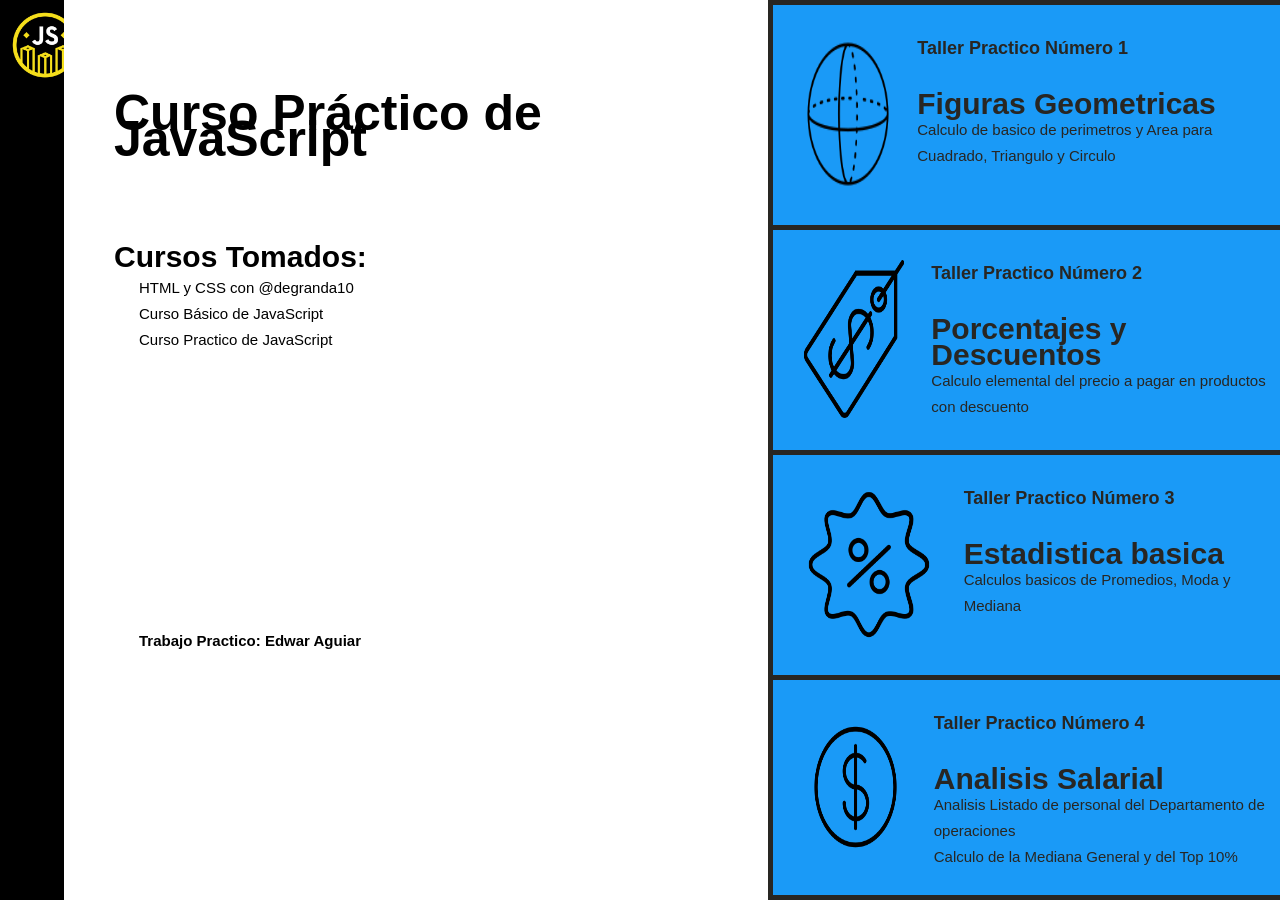
<file: index.html>
<!DOCTYPE html>
<html lang="en">
<head>
    <meta charset="UTF-8">
    <meta http-equiv="X-UA-Compatible" content="IE=edge">
    <meta name="viewport" content="width=device-width, initial-scale=1.0">
    <title>EA - Curso Practico JavaScript</title>
    <link rel="stylesheet" href="./assets/css/principal_style.css">
</head>
<body>
    <header></header>

    <main>
        <section id="main-container">
            <div id="left-container">
                <img class="logo-js" src="./assets/imgs/js-challenge-logo.png" alt="logo de JavaScript">
            </div>

            <div id="central-container">
                <h2 id="central--title">Curso Pr&aacute;ctico de JavaScript</h2>
                <h3 id="central--title2">Cursos Tomados:</h3>
                <ul>
                    <li class="central-parrafo">HTML y CSS con @degranda10</li>
                    <li class="central-parrafo">Curso B&aacute;sico de JavaScript</li>
                    <li class="central-parrafo">Curso Practico de JavaScript</li>
                </ul>
                <h3 class="alumno1"><strong>Trabajo Practico:</strong> Edwar Aguiar</h3>
            </div>
            <div id="right-container">
                <div id="taller1" onclick="location.href='./1figuras.html'">
                    <div id="taller1-img">
                        <img class="logo" src="./assets/imgs/circle.png" alt="logo del taller 1">
                    </div>
                    <div id="taller1-titulo">
                        <h4 class="titulo1">Taller Practico N&uacute;mero 1</h4>
                        <h2 class="titulo2">Figuras Geometricas</h2>
                        <p class="parrafo">Calculo de basico de perimetros y Area para Cuadrado, Triangulo y Circulo</p>
                    </div>
                    <div id="taller1-relleno"></div>
                </div>

                <div id="taller2" onclick="location.href='./2descuentos.html'">
                    <div id="taller2-img">
                        <img class="logo" src="./assets/imgs/price.png" alt="logo del taller 2">
                    </div>
                    <div id="taller2-titulo">
                        <h4 class="titulo1">Taller Practico N&uacute;mero 2</h4>
                        <h2 class="titulo2">Porcentajes y Descuentos</h2>
                        <p class="parrafo">Calculo elemental del precio a pagar en productos con descuento</p>
                    </div>
                    <div id="taller2-relleno"></div>
                </div>

                <div id="taller3" onclick="location.href='./3estadistica.html'">
                    <div id="taller3-img">
                        <img class="logo" src="./assets/imgs/discount.png" alt="logo del taller 3">
                    </div>
                    <div id="taller3-titulo">
                        <h4 class="titulo1">Taller Practico N&uacute;mero 3</h4>
                        <h2 class="titulo2">Estadistica basica </h2>
                        <p class="parrafo">Calculos basicos de Promedios, Moda y Mediana</p>
                    </div>
                    <div id="taller3-relleno"></div>

                </div>

                <div id="taller4" onclick="location.href='./4salarios.html'">
                    <div id="taller4-img">
                        <img class="logo" src="./assets/imgs/dollar.png" alt="logo del taller 4">
                    </div>
                    <div id="taller4-titulo">
                        <h4 class="titulo1">Taller Practico N&uacute;mero 4</h4>
                        <h2 class="titulo2">Analisis Salarial </h2>
                        <p class="parrafo">Analisis Listado de personal del Departamento de operaciones</p>
                        <p class="parrafo">Calculo de la Mediana General y del Top 10%</p>
                    </div>
                    <div id="taller4-relleno"></div>

                </div>
            </div>
        </section>
    </main>

    <footer></footer>
    
</body>
</html>
</file>
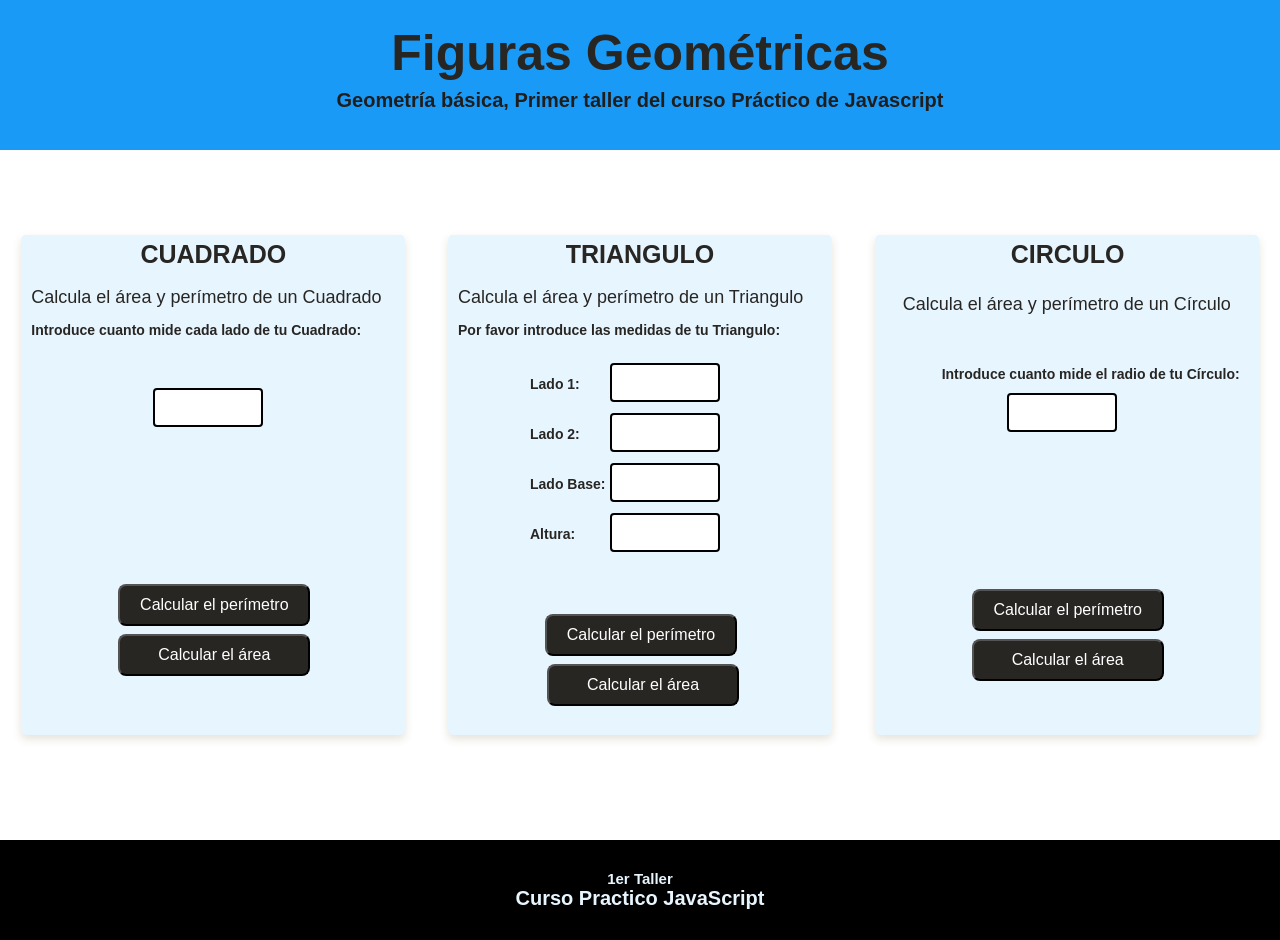
<file: 1figuras.html>
<!DOCTYPE html>
<html lang="en">
<head>
    <meta charset="UTF-8">
    <meta http-equiv="X-UA-Compatible" content="IE=edge">
    <meta name="viewport" content="width=device-width, initial-scale=1.0">
    <!-- <link rel="stylesheet" href="./assets/css/figuras_style.css"> -->
    <link rel="stylesheet" href="./assets/css/figuras_style.css"> 
    <title>Figuras Geometricas</title>
</head>
<body>
    <header>
        <div class="header-title-container">
            <h1> Figuras Geom&eacute;tricas</h1>
            <p>Geometr&iacute;a b&aacute;sica, Primer taller del curso Pr&aacute;ctico de Javascript</p>
        </div>

    </header>

    <main>
        <section class="main-cuadrado-container">
            <div class="cuadrado-frame-container">
                <span class="cuadrado--logo"></span>
                <h2 class="cuadrado--title">CUADRADO</h2>
                <h2 class="cuadrado--subtitle">Calcula el &aacute;rea y per&iacute;metro de un Cuadrado</h2>
                <form action="">
                    <label class="cuadrado--pregunta" for="inputCuadrado">Introduce cuanto mide cada lado de tu Cuadrado:</label> <br>
                    <input id="inputCuadrado" type="number"><br>
                    <button id="cuadrado--perimetro" type="button" onclick="calcularPerimetroCuadrado()">Calcular el per&iacute;metro</button><br>
                    <button id="cuadrado--area" type="button" onclick="calcularAreaCuadrado()">Calcular el &aacute;rea</button>
                </form>
                <p id="RCuadrado"></p>
            </div>
        </section>
    
        <section class="main-triangulo-container">
            <div class="triangulo-frame-container">
                <span class="triangulo--logo"></span>
                <h2 class="triangulo--title">TRIANGULO</h2>
                <h2 class="triangulo--subtitle">Calcula el &aacute;rea y per&iacute;metro de un Triangulo</h2>
                <form action="">
                    <p class="triangulo--pregunta">Por favor introduce las medidas de tu Triangulo:</p>
                    <label class="label--inputLado1" for="inputLado1">Lado 1:</label>
                    <input id="inputLado1" type="number"> <br>
                    <label  class="label--inputLado2" for="inputLado2">Lado 2:</label>
                    <input id="inputLado2" type="number"> <br>
                    <label class="label--inputLadoBase"  for="inputLadoBase">Lado Base:</label>
                    <input id="inputLadoBase" type="number"><br>
                    <label class="label--inputAltura" for="inputAltura">Altura:</label>
                    <input id="inputAltura" type="number"> <br>
                    <button id="triangulo--perimetro" type="button" onclick="calcularPerimetroTriangulo()">Calcular el per&iacute;metro</button>
                    <button id="triangulo--area" type="button" onclick="calcularAreaTriangulo()">Calcular el &aacute;rea</button>
                </form>
                <p id="RTriangulo"></p>
            </div>
 
        </section>
    
        <section class="main-circulo-container">
            <div class="circulo-frame-container">
                <span class="circulo--logo"></span>
                <h2 class="circulo--title">CIRCULO</h2>
                <h2 class="circulo--subtitle" >Calcula el &aacute;rea y per&iacute;metro de un C&iacute;rculo</h2>
                <form action="">
                    <label class="label--inputCirculo" for="inputCirculo">Introduce cuanto mide el radio de tu C&iacute;rculo:</label>
                    <input id="inputCirculo" type="number"><br>
                    <button id="circulo--perimetro" type="button" onclick="calcularPerimetroCirculo()">Calcular el per&iacute;metro</button>
                    <button id="circulo--area" type="button" onclick="calcularAreaCirculo()">Calcular el &aacute;rea</button>
                </form>
                <p id="RCirculo"></p>
            </div>
        </section>
    </main>

    <footer>
        <h3>1er Taller</h3>
        <h2>Curso Practico JavaScript</h2>
    </footer>

    <script src="./assets/js/figuras.js"></script>
</body>
</html>
</file>
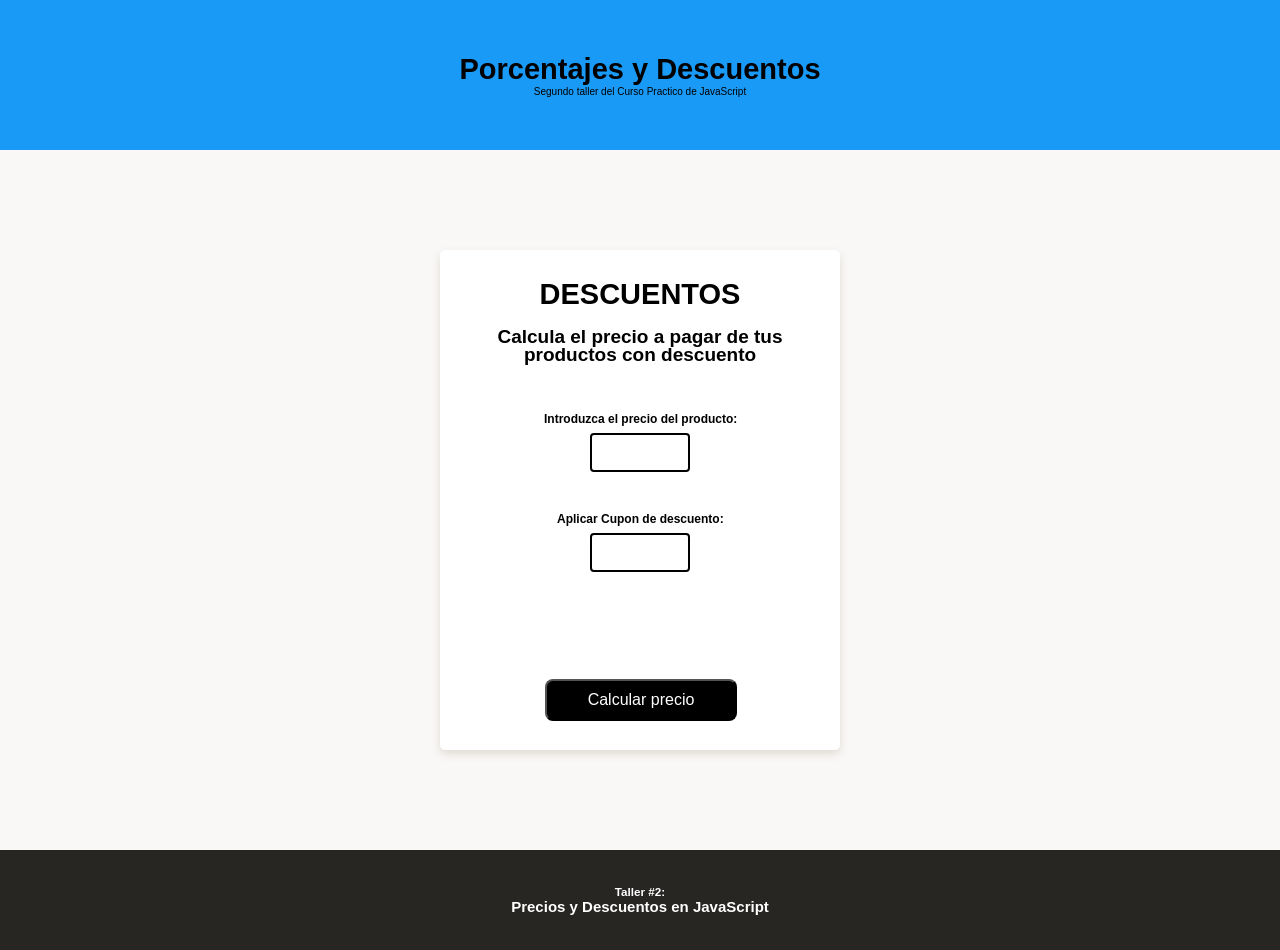
<file: 2descuentos.html>
<!DOCTYPE html>
<html lang="en">
<head>
    <meta charset="UTF-8">
    <meta http-equiv="X-UA-Compatible" content="IE=edge">
    <meta name="viewport" content="width=device-width, initial-scale=1.0">
    <link rel="stylesheet" href="./assets/css/descuento_style.css">
    <title>Porcentajes y Descuentos</title>
</head>
<body>
    <header>
        <h1 id="title">Porcentajes y Descuentos</h1>
        <p id="subtitle">Segundo taller del Curso Practico de JavaScript</p>
    </header>
    <main>
        <section id="main-precios-container">
            <div id="precios-lista">
                <h2 id="precios-lista--title">DESCUENTOS</h2>
                <h2 id="precios-lista--subtitle" >Calcula el precio a pagar de tus productos con descuento</h2>
                <form action="">
                    <label id="preguntaPrecio" for="InputPrice">Introduzca el precio del producto:</label> <br>
                    <input id="InputPrice" type="number"><br><br>
    
                    <label id="preguntaDescuento" for="InputCoupon">Aplicar Cupon de descuento:</label>
                    <input id="InputCoupon" type="text"><br>
                    <button id="calcular" type="button" onclick="onClickButtonPriceDiscount()">Calcular precio</button>
    
                    <p id="ResultP"></p>
                </form>
            </div>
        </section>
    </main>
    <footer>
        <h3>Taller #2:</h3>
        <h2>Precios y Descuentos en JavaScript</h2>
    </footer>
    <script src="./assets/js/descuentos.js"></script>
</body>
</html>
</file>
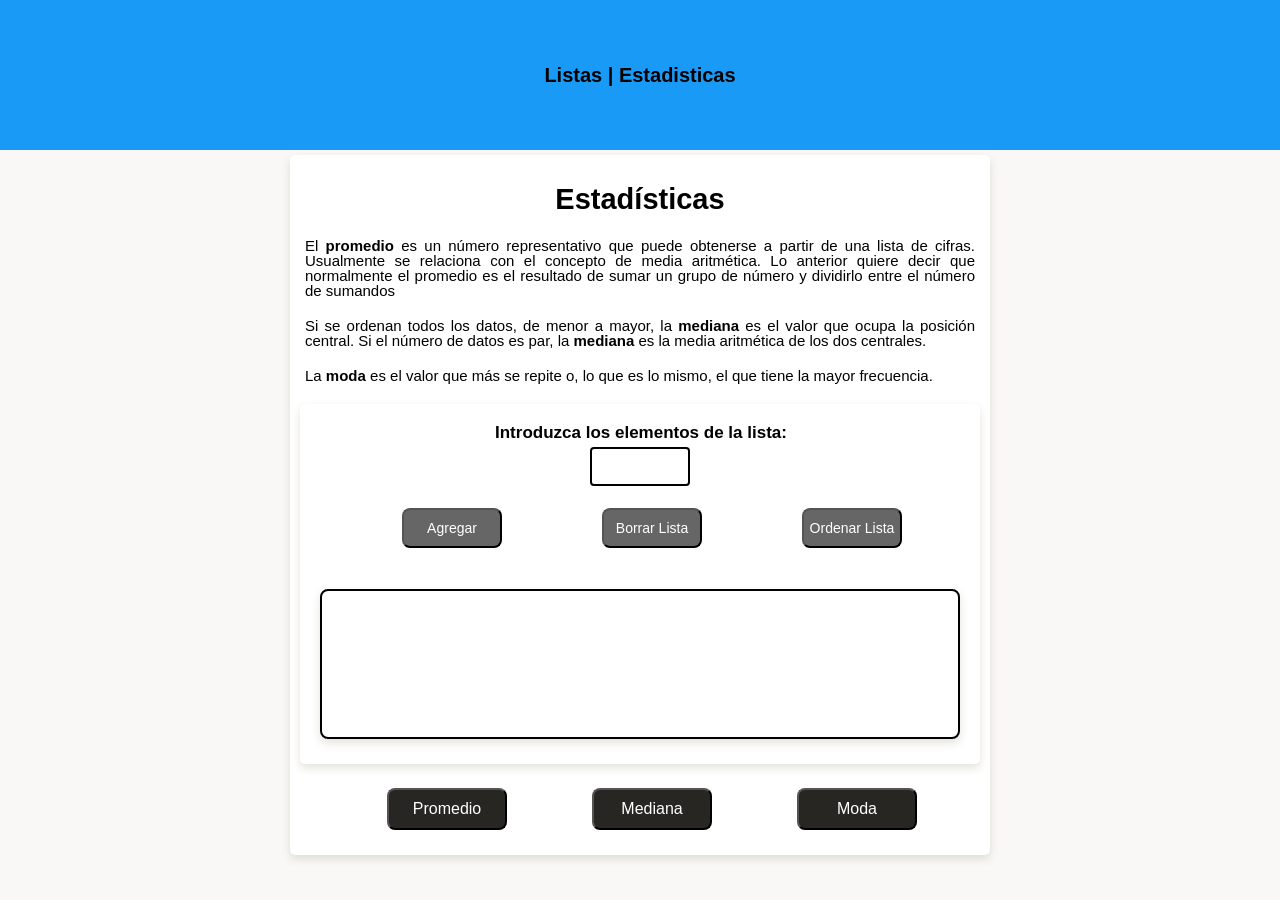
<file: 2estadistica.html>
<!DOCTYPE html>
<html lang="en">
<head>
    <meta charset="UTF-8">
    <meta http-equiv="X-UA-Compatible" content="IE=edge">
    <meta name="viewport" content="width=device-width, initial-scale=1.0">
    <link rel="stylesheet" href="./css/estadistica_style.css">
    <title>Listas | Estadisticas</title>
</head>
<body>
    <header>
        <div>
            <h1>Listas | Estadisticas</h1>
        </div>
    </header>
    <main>
        <section id="main-listas-container">
            <div id="estadisticas-container">
                <h2 id="listas--title">Estad&iacute;sticas</h2>
                <p id="listas--parrafo1">El <strong>promedio</strong>  es un número representativo que puede obtenerse a partir de una lista de cifras. Usualmente se relaciona con el concepto de media aritmética. Lo anterior quiere decir que normalmente el promedio es el resultado de sumar un grupo de número y dividirlo entre el número de sumandos</p>
                <!-- <br> -->
                <p id="listas--parrafo2">Si se ordenan todos los datos, de menor a mayor, la <strong>mediana</strong>  es el valor que ocupa la posición central. Si el número de datos es par, la <strong>mediana</strong>  es la media aritmética de los dos centrales. </p>
                <!-- <br> -->
                <p id="listas--parrafo3">La <strong>moda</strong> es el valor que más se repite o, lo que es lo mismo, el que tiene la mayor frecuencia.</p>
                <br>

                <div id="botones">
                    <form action="">
                        <label id="preguntaLista" for="inputLista">Introduzca los elementos de la lista:</label> <br>
                        <input id="inputLista" type="number">
                        <button id="agregar" type="button" onclick="agregarElemento()">Agregar</button>
                        <button id="borrar" type="button" onclick="borrarLista()">Borrar Lista</button>
                        <button id="ordenar" type="button" onclick="ordenarLista()">Ordenar Lista</button>
                        <button id="promedio" type="button" onclick="cpromedio()">Promedio</button>
                        <button id="mediana" type="button" onclick="cmediana()">Mediana</button>
                        <button id="moda" type="button" onclick="cmoda()">Moda</button>
                        </form>
                    <div id="resultados">
                        <p id="original"></p>
                        <p id="ordenada"></p>
                        <p id="mensaje"></p>
                    </div>
                </div>
            </div>

        </section>
    </main>
    <footer></footer>
    <script src="./estadistica.js"></script>
</body>
</html>
</file>
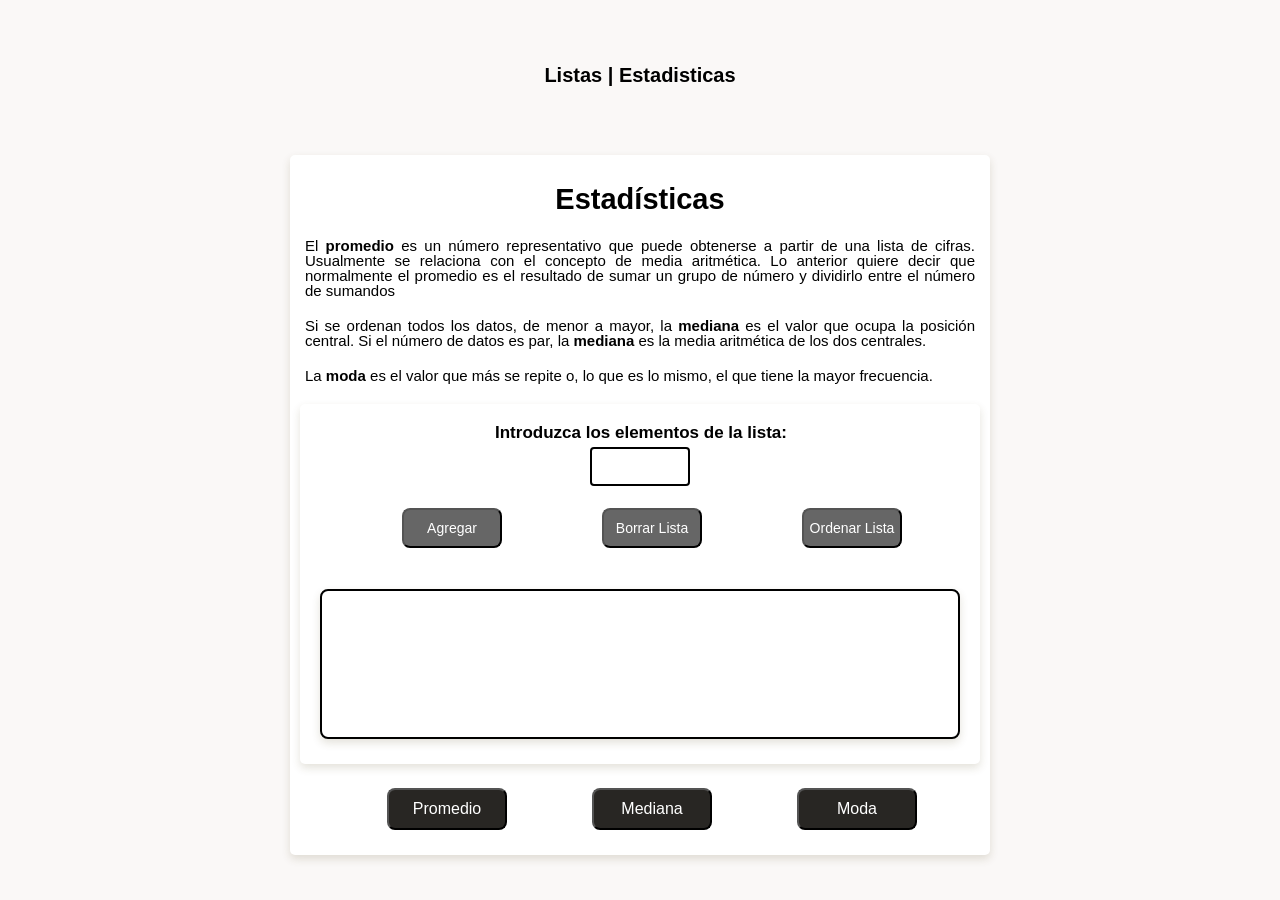
<file: 2listas.html>
<!DOCTYPE html>
<html lang="en">
<head>
    <meta charset="UTF-8">
    <meta http-equiv="X-UA-Compatible" content="IE=edge">
    <meta name="viewport" content="width=device-width, initial-scale=1.0">
    <link rel="stylesheet" href="./css/lista_style.css">
    <title>Listas | Estadisticas</title>
</head>
<body>
    <header>
        <div>
            <h1>Listas | Estadisticas</h1>
        </div>
    </header>
    <main>
        <section id="main-listas-container">
            <div id="estadisticas-container">
                <h2 id="listas--title">Estad&iacute;sticas</h2>
                <p id="listas--parrafo1">El <strong>promedio</strong>  es un número representativo que puede obtenerse a partir de una lista de cifras. Usualmente se relaciona con el concepto de media aritmética. Lo anterior quiere decir que normalmente el promedio es el resultado de sumar un grupo de número y dividirlo entre el número de sumandos</p>
                <!-- <br> -->
                <p id="listas--parrafo2">Si se ordenan todos los datos, de menor a mayor, la <strong>mediana</strong>  es el valor que ocupa la posición central. Si el número de datos es par, la <strong>mediana</strong>  es la media aritmética de los dos centrales. </p>
                <!-- <br> -->
                <p id="listas--parrafo3">La <strong>moda</strong> es el valor que más se repite o, lo que es lo mismo, el que tiene la mayor frecuencia.</p>
                <br>

                <div id="botones">
                    <form action="">
                        <label id="preguntaLista" for="inputLista">Introduzca los elementos de la lista:</label> <br>
                        <input id="inputLista" type="number">
                        <button id="agregar" type="button" onclick="agregarElemento()">Agregar</button>
                        <button id="borrar" type="button" onclick="borrarLista()">Borrar Lista</button>
                        <button id="ordenar" type="button" onclick="ordenarLista()">Ordenar Lista</button>
                        <button id="promedio" type="button" onclick="cpromedio()">Promedio</button>
                        <button id="mediana" type="button" onclick="cmediana()">Mediana</button>
                        <button id="moda" type="button" onclick="cmoda()">Moda</button>
                        </form>
                    <div id="resultados">
                        <p id="original"></p>
                        <p id="ordenada"></p>
                        <p id="mensaje"></p>
                    </div>
                </div>
            </div>

        </section>
    </main>
    <footer></footer>
    <script src="./listas.js"></script>
</body>
</html>
</file>
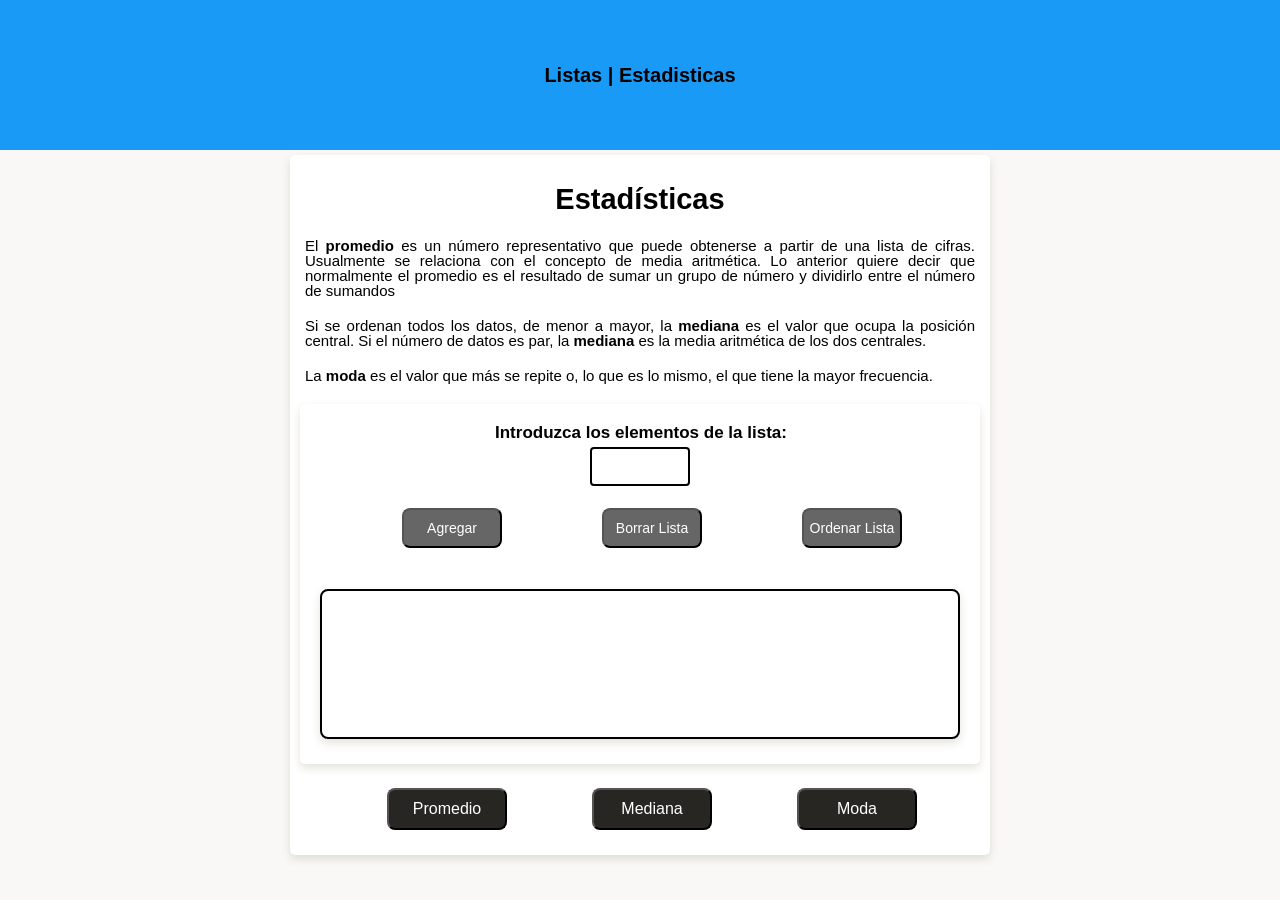
<file: 3estadistica.html>
<!DOCTYPE html>
<html lang="en">
<head>
    <meta charset="UTF-8">
    <meta http-equiv="X-UA-Compatible" content="IE=edge">
    <meta name="viewport" content="width=device-width, initial-scale=1.0">
    <link rel="stylesheet" href="./assets/css/estadistica_style.css">
    <title>Listas | Estadisticas</title>
</head>
<body>
    <header>
        <div>
            <h1>Listas | Estadisticas</h1>
        </div>
    </header>
    <main>
        <section id="main-listas-container">
            <div id="estadisticas-container">
                <h2 id="listas--title">Estad&iacute;sticas</h2>
                <p id="listas--parrafo1">El <strong>promedio</strong>  es un número representativo que puede obtenerse a partir de una lista de cifras. Usualmente se relaciona con el concepto de media aritmética. Lo anterior quiere decir que normalmente el promedio es el resultado de sumar un grupo de número y dividirlo entre el número de sumandos</p>
                <!-- <br> -->
                <p id="listas--parrafo2">Si se ordenan todos los datos, de menor a mayor, la <strong>mediana</strong>  es el valor que ocupa la posición central. Si el número de datos es par, la <strong>mediana</strong>  es la media aritmética de los dos centrales. </p>
                <!-- <br> -->
                <p id="listas--parrafo3">La <strong>moda</strong> es el valor que más se repite o, lo que es lo mismo, el que tiene la mayor frecuencia.</p>
                <br>

                <div id="botones">
                    <form action="">
                        <label id="preguntaLista" for="inputLista">Introduzca los elementos de la lista:</label> <br>
                        <input id="inputLista" type="number">
                        <button id="agregar" type="button" onclick="agregarElemento()">Agregar</button>
                        <button id="borrar" type="button" onclick="borrarLista()">Borrar Lista</button>
                        <button id="ordenar" type="button" onclick="ordenarLista()">Ordenar Lista</button>
                        <button id="promedio" type="button" onclick="cpromedio()">Promedio</button>
                        <button id="mediana" type="button" onclick="cmediana()">Mediana</button>
                        <button id="moda" type="button" onclick="cmoda()">Moda</button>
                        </form>
                    <div id="resultados">
                        <p id="original"></p>
                        <p id="ordenada"></p>
                        <p id="mensaje"></p>
                    </div>
                </div>
            </div>

        </section>
    </main>
    <footer></footer>
    <script src="./assets/js/estadistica.js"></script>
</body>
</html>
</file>
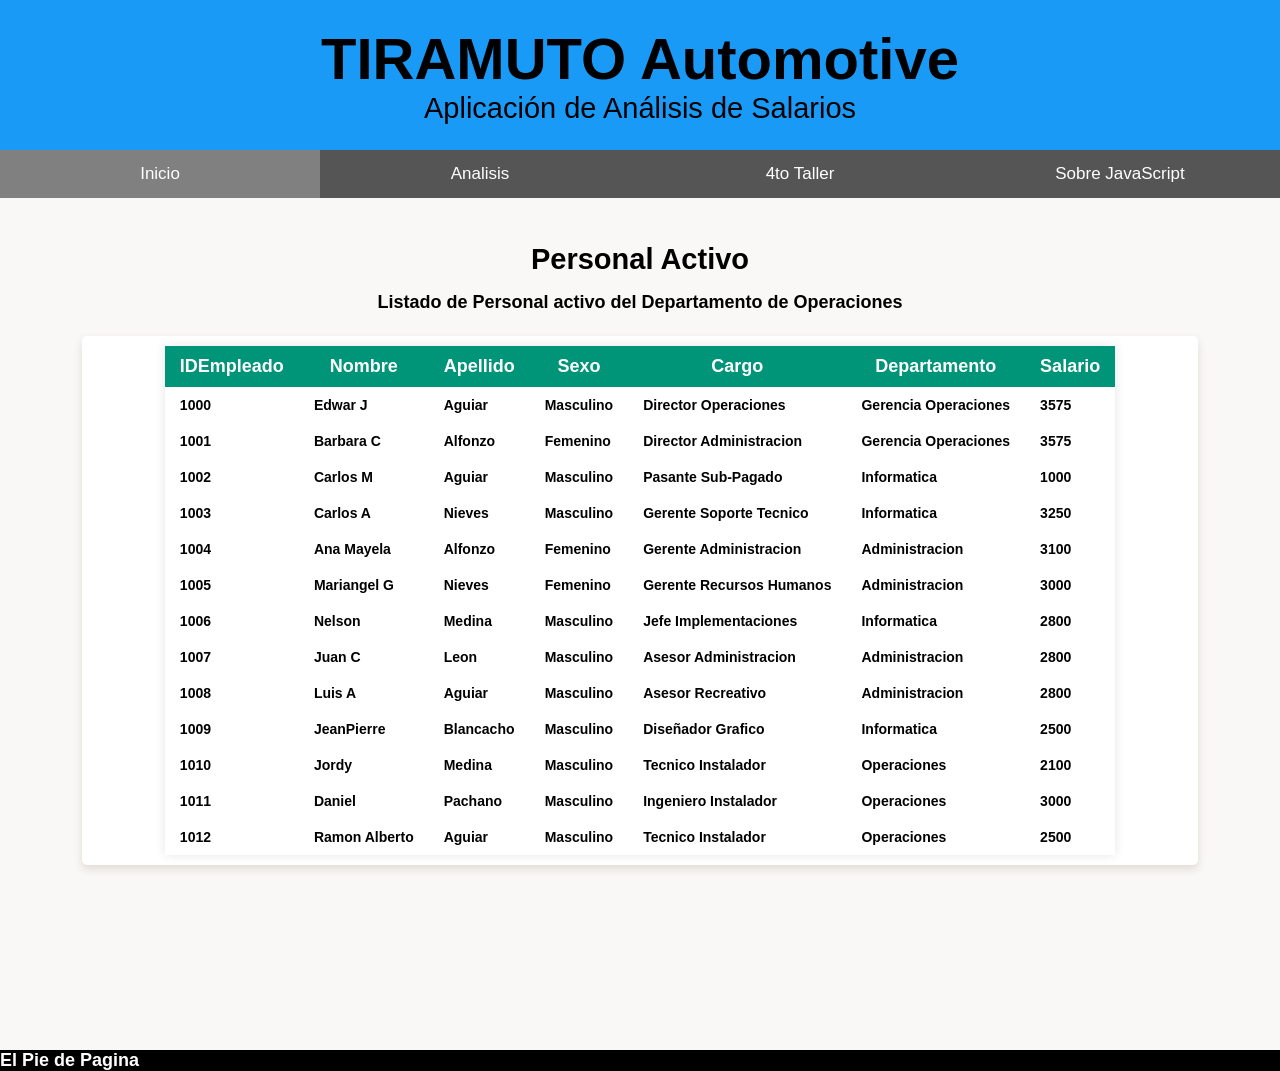
<file: 4salarios.html>
<!DOCTYPE html>
<html lang="en">
<head>
    <meta charset="UTF-8">
    <meta http-equiv="X-UA-Compatible" content="IE=edge">
    <meta name="viewport" content="width=device-width, initial-scale=1.0">
    <link rel="stylesheet" href="./assets/css/salarios_style.css">
    <title>Salarios</title>
</head>
<body>
    <header>
        <h1>TIRAMUTO Automotive</h1>
        <p>Aplicaci&oacute;n de An&aacute;lisis de Salarios</p>
    </header>
    <main>
        <section id="main-salarios-container">          
            <button class="tablink" onclick="openPage('Inicio', this, 'grey')" id="defaultOpen">Inicio</button>
            <button class="tablink" onclick="openPage('Analisis', this, 'grey')">Analisis</button>
            <button class="tablink" onclick="openPage('Taller', this, 'grey')">4to Taller</button>
            <button class="tablink" onclick="openPage('SobreJS', this, 'grey')">Sobre JavaScript</button>

            <div id="Inicio" class="tabcontent">
                <h3 id="Inicio-title">Personal Activo</h3>
                <p id="Inicio-subtitle">Listado de Personal activo del Departamento de Operaciones</p>
                <div id="Inicio-grid">
                    <table>

                    </table>
                </div>
            </div>

            <div id="Analisis" class="tabcontent">
                <div id="analisis-header">
                    <h3 id="a-title">Analisis Salarial</h3>
                    <p id="a-parrafo">Aqui texto complementario del Analisis Estadistico</p>
                </div>
                <div id="analisis-body">
                    <div id="mujeres-container">
                        <div id="mujeres--title" >
                            <h3 id="tituloMujeres">Mujeres</h3>
                        </div>
                        <div id="mujeres--body">
                            <p id="totalMujeres"> Total Mujeres:</p>
                            <p id="numeroMujeres">X</p>
                        </div>
                    </div>
                    <div id="hombres-container">
                        <div id="hombres--title" >
                            <h3 id="tituloHombres">Hombres</h3>
                        </div>
                        <div id="hombres--body">
                            <p id="totalHombres"> Total Hombres:</p>
                            <p id="numeroHombres">X</p>
                        </div>
                    </div>
                    <div id="mediana-general-container">
                        <div id="mg-container--title" >
                            <h3 id="mg-title">Mediana General</h3>
                        </div>
                        <div id="mg-container--body">
                            <p id="mg-body"> Total $:</p>
                            <p id="medianaGeneral">X</p>
                        </div>
                    </div>
                    <div id="mediana-top10-container">
                        <div id="mt10-container--title" >
                            <h3 id="mt10-title">Mediana Top 10%</h3>
                        </div>
                        <div id="mt10-container--body">
                            <p id="mt10-body"> Total $:</p>
                            <p id="medianaTop10">X</p>
                        </div>
                    </div>
                </div>
             </div>

            <div id="Taller" class="tabcontent">
                <h3>Contact</h3>
                <p>Get in touch, or swing by for a cup of coffee.</p>
            </div>

            <div id="SobreJS" class="tabcontent">
                <h3>About</h3>
                <p>Who we are and what we do.</p>
            </div>
        </section>
    </main>
    <footer>
        <p>El Pie de Pagina</p>
    </footer>
    <script src="./assets/js/salarios.js"></script>
    <script src="./assets/js/analisis.js"></script>
    <script src="./assets/js/multi-pages.js"></script>
</body>
</html>
</file>
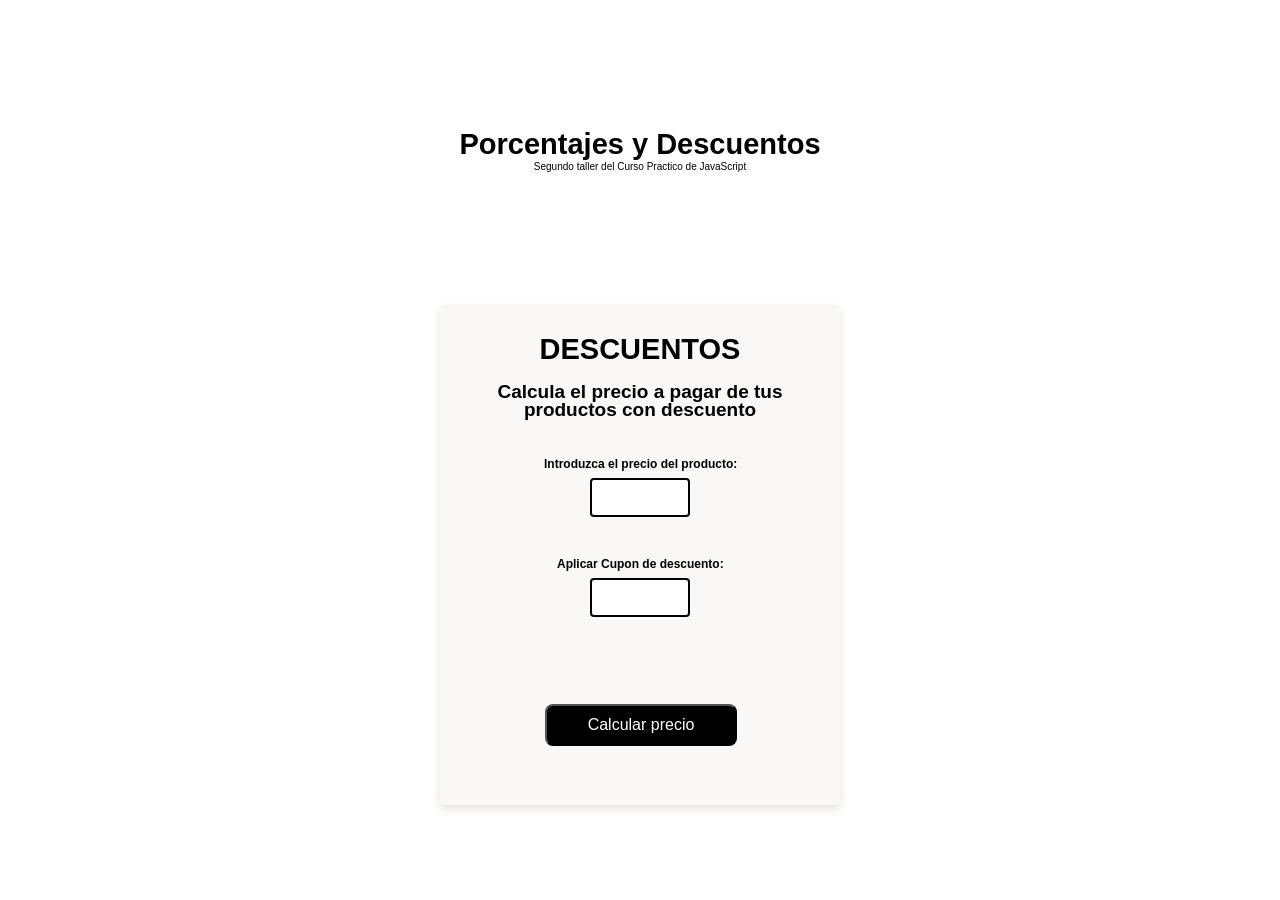
<file: descuentos.html>
<!DOCTYPE html>
<html lang="en">
<head>
    <meta charset="UTF-8">
    <meta http-equiv="X-UA-Compatible" content="IE=edge">
    <meta name="viewport" content="width=device-width, initial-scale=1.0">
    <link rel="stylesheet" href="./css/dstyle.css">
    <title>Porcentajes y Descuentos</title>
</head>
<body>
    <header>
        <h1 id="title">Porcentajes y Descuentos</h1>
        <p id="subtitle">Segundo taller del Curso Practico de JavaScript</p>
    </header>
    <main>
        <section id="main-precios-container">
            <div id="precios-lista">
                <h2 id="precios-lista--title">DESCUENTOS</h2>
                <h2 id="precios-lista--subtitle" >Calcula el precio a pagar de tus productos con descuento</h2>
                <form action="">
                    <label id="preguntaPrecio" for="InputPrice">Introduzca el precio del producto:</label> <br>
                    <input id="InputPrice" type="number"><br><br>
    
                    <label id="preguntaDescuento" for="InputCoupon">Aplicar Cupon de descuento:</label>
                    <input id="InputCoupon" type="text"><br>
                    <button id="calcular" type="button" onclick="onClickButtonPriceDiscount()">Calcular precio</button>
    
                    <p id="ResultP"></p>
                </form>
            </div>
        </section>
    </main>
    <footer></footer>
    <script src="./descuentos.js"></script>
</body>
</html>
</file>
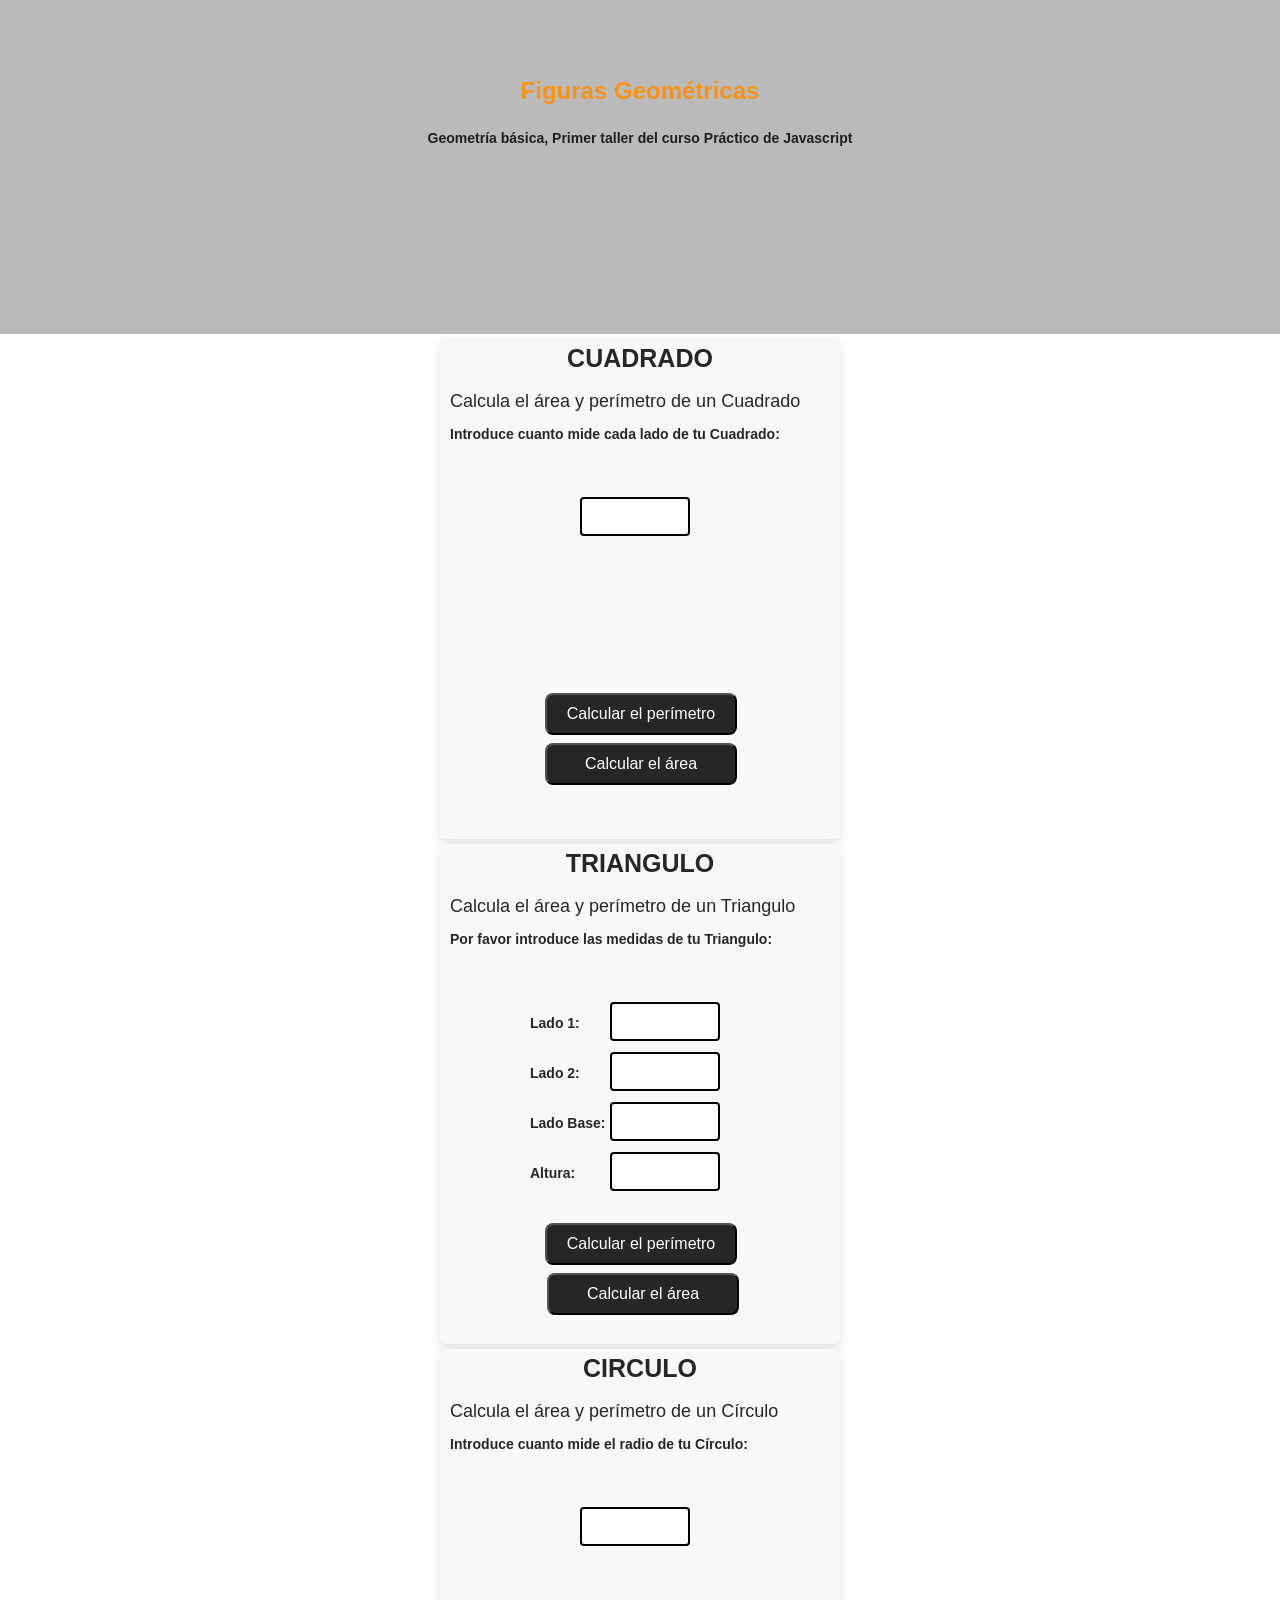
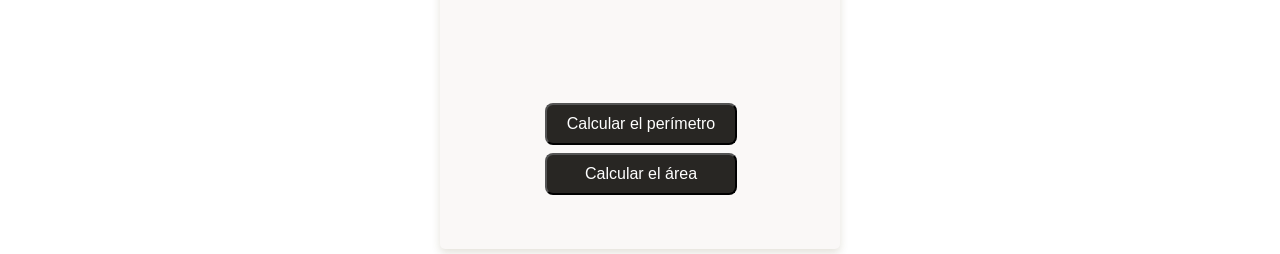
<file: figuras.html>
<!DOCTYPE html>
<html lang="en">
<head>
    <meta charset="UTF-8">
    <meta http-equiv="X-UA-Compatible" content="IE=edge">
    <meta name="viewport" content="width=device-width, initial-scale=1.0">
    <link rel="stylesheet" href="/css/style.css">
    
    <title>Figuras Geom&eacute;tricas</title>
</head>
<body>
    <header>
        <div class="header-title-container">
            <h1> Figuras Geom&eacute;tricas</h1>
            <p>Geometr&iacute;a b&aacute;sica, Primer taller del curso Pr&aacute;ctico de Javascript</p>
        </div>

    </header>

    <main>
        <section class="main-cuadrado-container">
            <div class="cuadrado-frame-container">
                <span class="cuadrado--logo"></span>
                <h2 class="cuadrado--title">CUADRADO</h2>
                <h2 class="cuadrado--subtitle">Calcula el &aacute;rea y per&iacute;metro de un Cuadrado</h2>
                <form action="">
                    <label class="cuadrado--pregunta" for="inputCuadrado">Introduce cuanto mide cada lado de tu Cuadrado:</label> <br>
                    <input id="inputCuadrado" type="number"><br>
                    <button id="cuadrado--perimetro" type="button" onclick="calcularPerimetroCuadrado()">Calcular el per&iacute;metro</button><br>
                    <button id="cuadrado--area" type="button" onclick="calcularAreaCuadrado()">Calcular el &aacute;rea</button>
                </form>
            </div>
        </section>
    
        <section class="main-triangulo-container">
            <div class="triangulo-frame-container">
                <span class="triangulo--logo"></span>
                <h2 class="triangulo--title">TRIANGULO</h2>
                <h2 class="triangulo--subtitle">Calcula el &aacute;rea y per&iacute;metro de un Triangulo</h2>
                <form action="">
                    <p class="triangulo--pregunta">Por favor introduce las medidas de tu Triangulo:</p>
                    <label class="label--inputLado1" for="inputLado1">Lado 1:</label>
                    <input id="inputLado1" type="number"> <br>
                    <label  class="label--inputLado2" for="inputLado2">Lado 2:</label>
                    <input id="inputLado2" type="number"> <br>
                    <label class="label--inputLadoBase"  for="inputLadoBase">Lado Base:</label>
                    <input id="inputLadoBase" type="number"><br>
                    <label class="label--inputAltura" for="inputAltura">Altura:</label>
                    <input id="inputAltura" type="number"> <br>
                    <button id="triangulo--perimetro" type="button" onclick="calcularPerimetroTriangulo()">Calcular el per&iacute;metro</button>
                    <button id="triangulo--area" type="button" onclick="calcularAreaTriangulo()">Calcular el &aacute;rea</button>
                </form>
            </div>
 
        </section>
    
        <section class="main-circulo-container">
            <div class="circulo-frame-container">
                <span class="circulo--logo"></span>
                <h2 class="circulo--title">CIRCULO</h2>
                <h2 class="circulo--subtitle" >Calcula el &aacute;rea y per&iacute;metro de un C&iacute;rculo</h2>
                <label class="label--inputCirculo" for="inputCirculo">Introduce cuanto mide el radio de tu C&iacute;rculo:</label>
                <input id="inputCirculo" type="number"><br>
                <button id="circulo--perimetro" type="button" onclick="calcularPerimetroCirculo()">Calcular el per&iacute;metro</button>
                <button id="circulo--area" type="button" onclick="calcularAreaCirculo()">Calcular el &aacute;rea</button>
            </div>
        </section>
    </main>

    <footer>

    </footer>

    <script src="./figuras.js"></script>
</body>
</html>
</file>
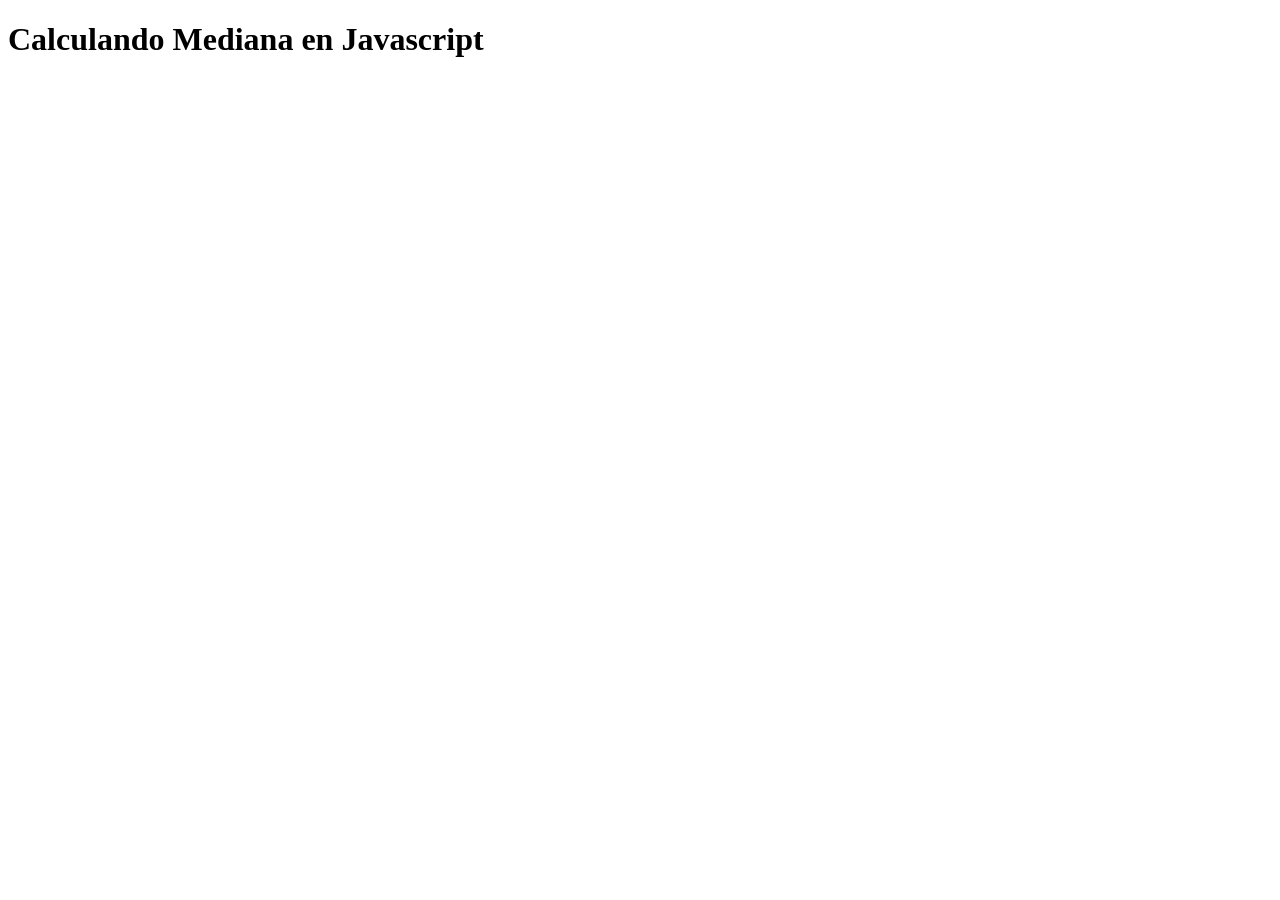
<file: mediana.html>
<!DOCTYPE html>
<html lang="en">
<head>
    <meta charset="UTF-8">
    <meta http-equiv="X-UA-Compatible" content="IE=edge">
    <meta name="viewport" content="width=device-width, initial-scale=1.0">
    <title>Mediana en Javascript</title>
</head>
<body>
    <header>
        <h1>Calculando Mediana en Javascript</h1>
    </header>
    <main>
        <h2></h2>
    </main>
    <footer></footer>
    <script src="./mediana.js"></script>
</body>
</html>
</file>
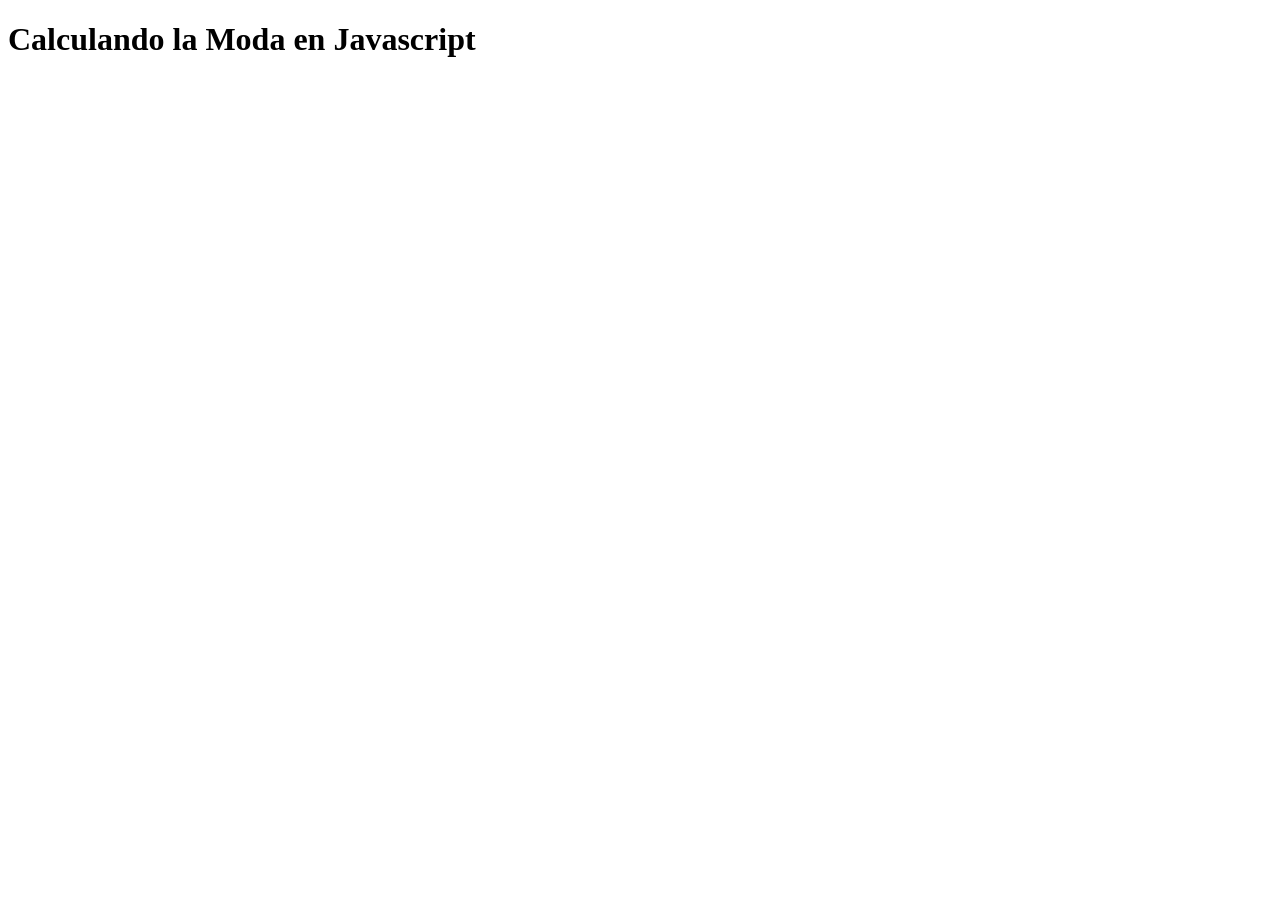
<file: moda.html>
<!DOCTYPE html>
<html lang="en">
<head>
    <meta charset="UTF-8">
    <meta http-equiv="X-UA-Compatible" content="IE=edge">
    <meta name="viewport" content="width=device-width, initial-scale=1.0">
    <title>Calculando Moda en Javascript</title>
</head>
<body>
    <header>
        <h1>Calculando la Moda en Javascript</h1>
    </header>
    <main>
        
    </main>
    <footer></footer>

    <script src="./moda.js"></script>
</body>
</html>
</file>
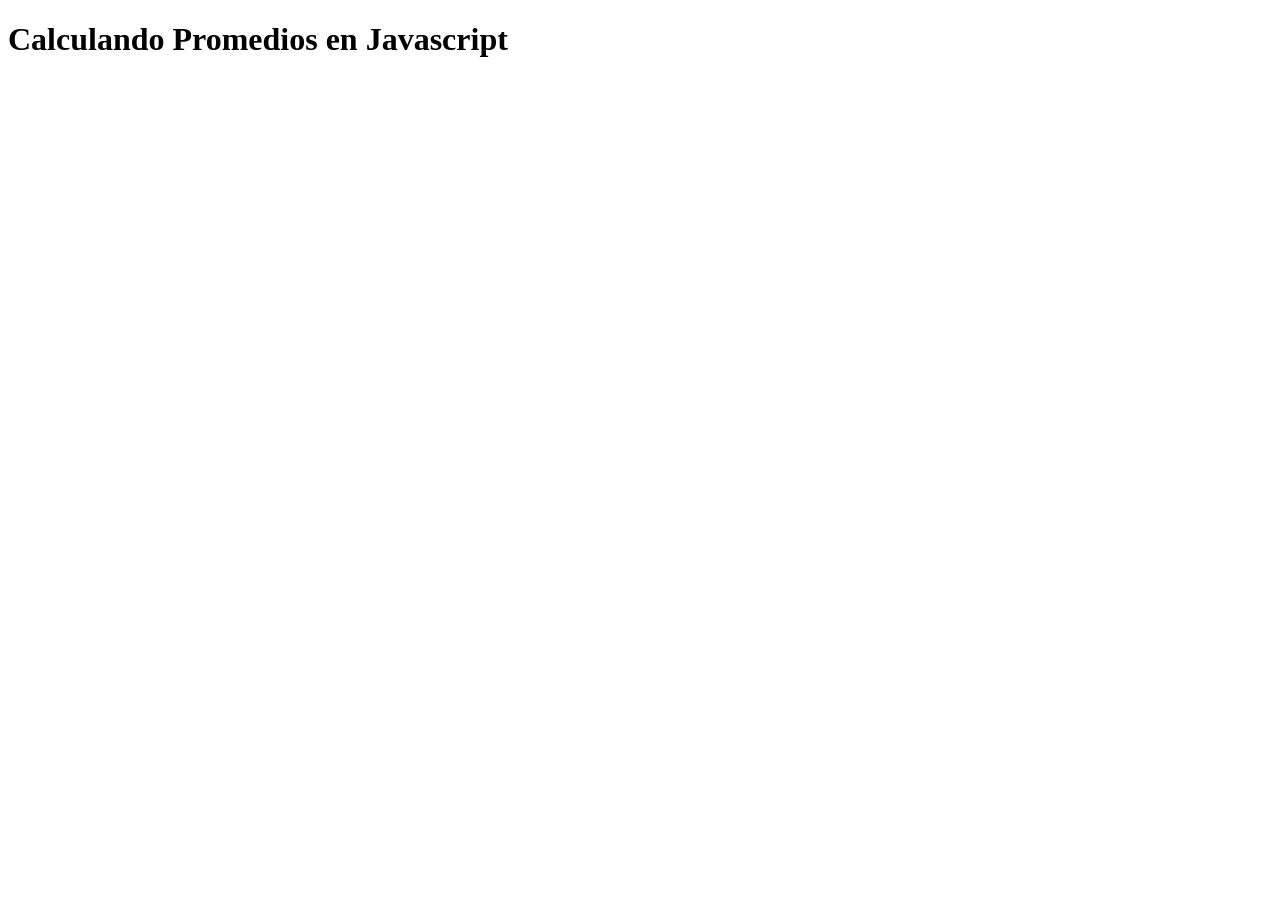
<file: promedio.html>
<!DOCTYPE html>
<html lang="en">
<head>
    <meta charset="UTF-8">
    <meta http-equiv="X-UA-Compatible" content="IE=edge">
    <meta name="viewport" content="width=device-width, initial-scale=1.0">
    <title>Promedios en Javascript</title>
</head>
<body>
    <header>
        <h1>Calculando Promedios en Javascript</h1>
    </header>
    <main>
        <h2></h2>
    </main>
    <footer></footer>
    <script src="./promedio.js"></script>
</body>
</html>
</file>
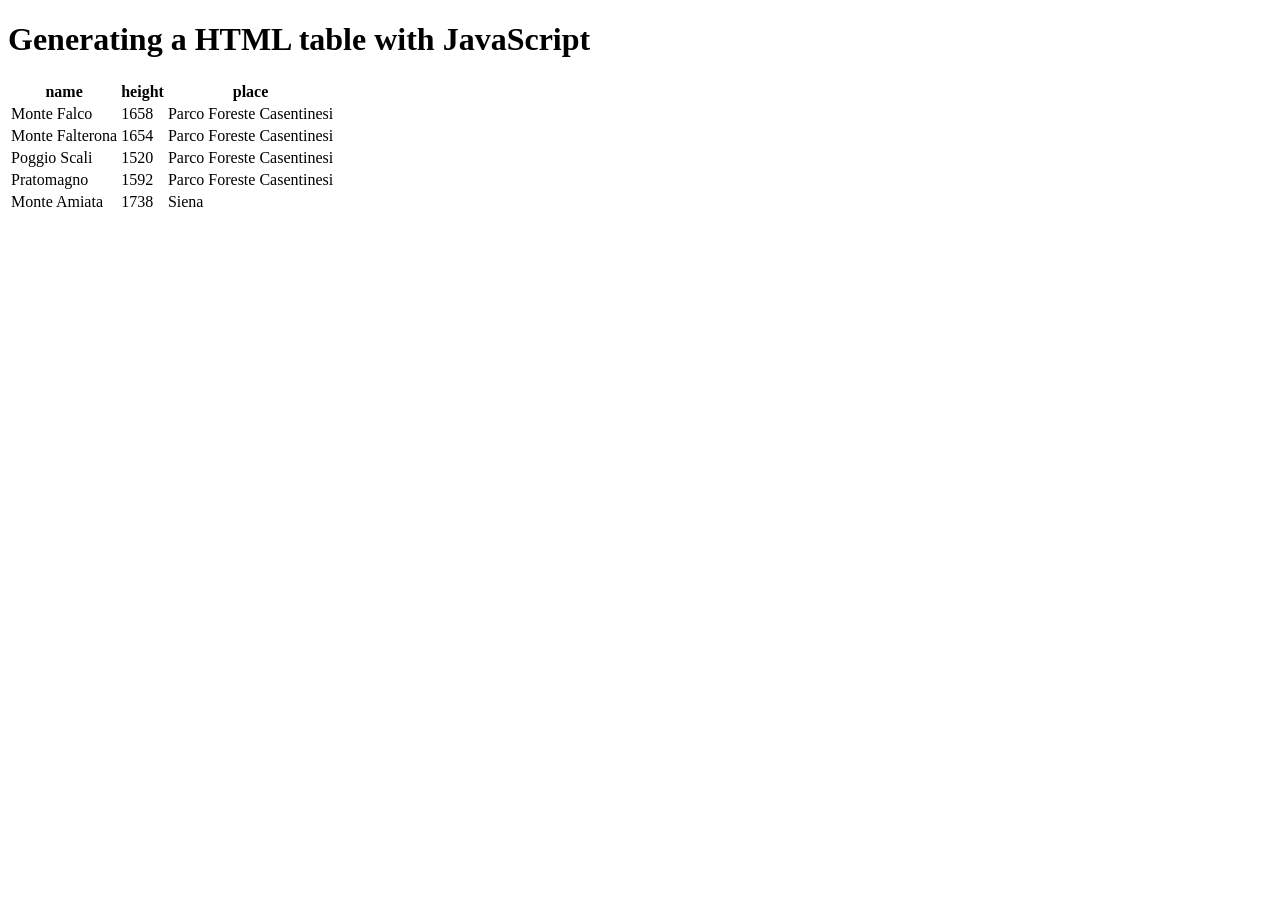
<file: ptable.html>
<!DOCTYPE html>
<html lang="en">
<head>
    <meta charset="UTF-8">
    <meta http-equiv="X-UA-Compatible" content="IE=edge">
    <meta name="viewport" content="width=device-width, initial-scale=1.0">
    <title>How to generate a Table with JavaScript</title>
</head>
<body>
    <header>
        <h1>Generating a HTML table with JavaScript </h1>
    </header>
    <main>
        <table>

        </table>
    </main>
    <footer></footer>
    <script src="./ptable.js"></script>
</body>
</html>
</file>
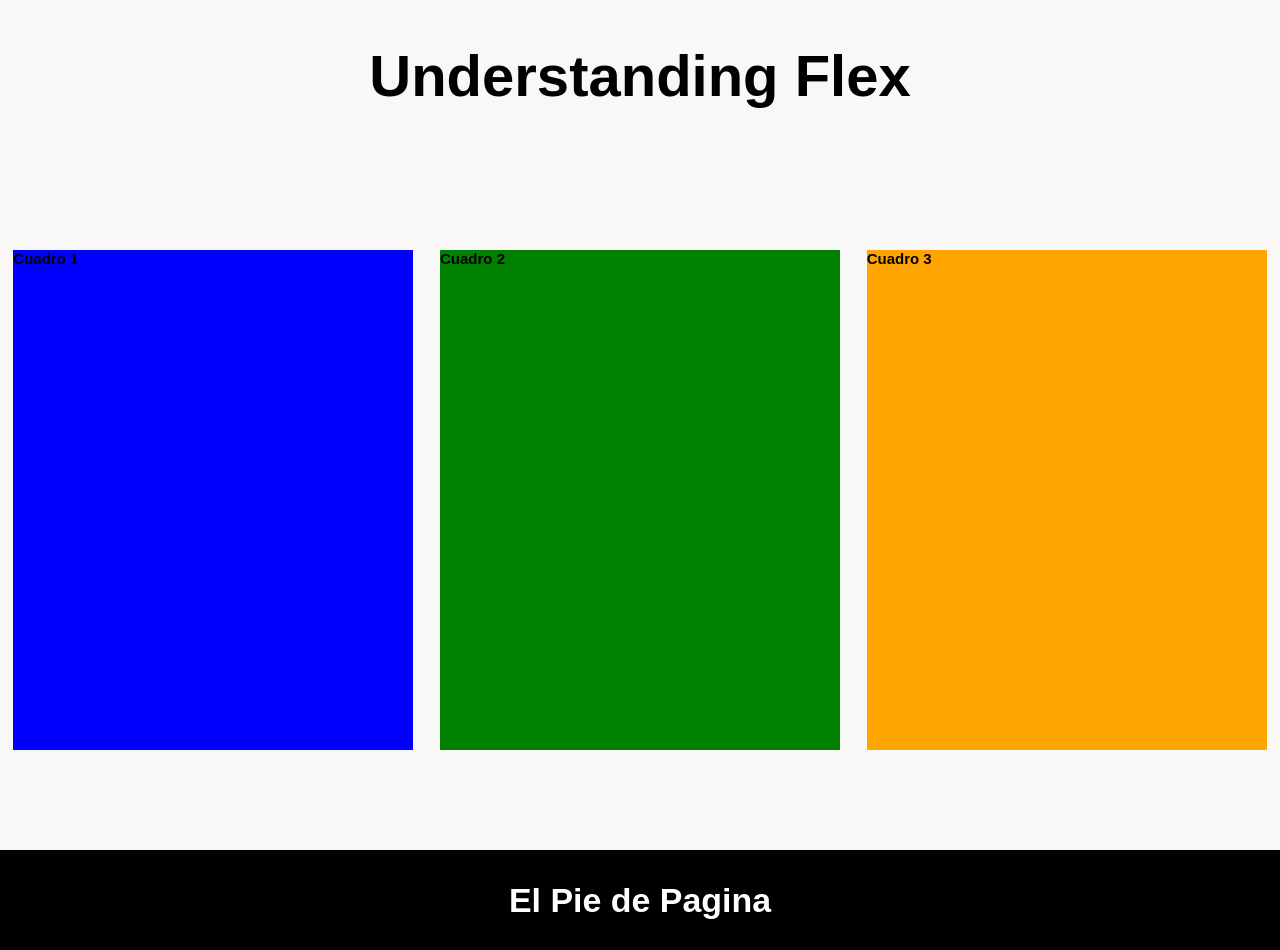
<file: testingFlex.html>
<!DOCTYPE html>
<html lang="en">
<head>
    <meta charset="UTF-8">
    <meta http-equiv="X-UA-Compatible" content="IE=edge">
    <meta name="viewport" content="width=device-width, initial-scale=1.0">
    <link rel="stylesheet" href="./css/testingFlex.css">
    <title>Understanding Flex</title>
</head>
<body>
    <header>
        <h1>Understanding Flex</h1>
    </header>
    <main>
        <section id="S1">
            <div id="C1">
                <h2>Cuadro 1</h2>
            </div>
        </section>
        <section id="S2">
            <div id="C2">
                <h2>Cuadro 2</h2>
            </div>
        </section>
        <section id="S2">
            <div id="C3">
                <h2>Cuadro 3</h2>
            </div>
        </section>
    </main>
    <footer>
        <h3>El Pie de Pagina</h3>
    </footer>
    
</body>
</html>
</file>
<file: assets/css/principal_style.css>
:root{
    --secondary-blue: #1A9AF7;
    --soft-blue: #E7F5FF;
    --warn-black: #201E1C;
    --black: #282623;
    --grey: #BABABA;
    --off-white: #FAF8F7;
    --just-white: #FFF;
}

* {
    box-sizing:border-box;
    margin: 0;
    padding: 0;
}

html {
    font-size: 62.5%;
    font-family: 'DM Sans', sans-serif;

}

#main-container {
    display: flex;
    justify-content:stretch;
    width: 100%;
    height: 100vh;
}

#left-container {
    display: inline-block;
    background-color: black;
    width: 5%;
    height: 100%;
}

#central-container {
    display: inline-block;
    background-color:white;
    width: 55%;
    height: 100%;
}

#right-container {
    display: inline-block;
    background-color:white;
    width: 40%;
    height: 100%;
}

#taller1, #taller2, #taller3 {
    display: flex;
    color: var(--black);
    background-color: var(--secondary-blue);
    width: 100%;
    height: 25%;
    border-width: 5px;
    border-style: solid none none solid;
}

#taller4 {
    display: flex;
    color: var(--black);
    background-color: var(--secondary-blue);
    width: 100%;
    height: 25%;
    border-width: 5px;
    border-style: solid none solid solid;
}

#central--title {
    padding-top: 100px;
    padding-left: 50px;
    font-family: "Poppins", sans-serif;
    font-size: 5rem;
    font-weight: bold;
    line-height: 2.6rem;
}

#central--title2 {
    padding-top: 100px;
    padding-left: 50px;
    font-family: "Poppins", sans-serif;
    font-size: 3rem;
    font-weight: bold;
    line-height: 1rem;
}

.central-parrafo {
    padding-left: 75px;
    padding-top: 25px;
    font-family: "Poppins", sans-serif;
    font-size: 1.5rem;
    line-height: 0.1rem;
}

.alumno1 {
    padding-top: 300px;
    padding-left: 75px;
    font-family: "Poppins", sans-serif;
    font-size: 1.5rem;
    line-height: 0.1rem;
}

.alumno2 {
    padding-top: 15px;
    padding-left: 75px;
    font-family: "Poppins", sans-serif;
    font-size: 1.5rem;
    line-height: 0.1rem;
}


.titulo1 {
    font-family: "Open Sans", sans-serif;
    font-size: 1.8rem;
    line-height: 2.6rem;
}

.titulo2 {
    font-family: "Open Sans", sans-serif;
    font-size: 3rem;
    line-height: 2.6rem;
}

.logo {
    padding: 30px 10px 10px 30px;
    width: 90%;
    height: 90%;
}

.titulo1, .titulo2 {
    padding-top: 30px;
}

.parrafo {
    font-family: "Open Sans", sans-serif;
    font-size: 1.5rem;
    line-height: 2.6rem;
}

.logo-js {
    /* position: absolute; */
    width: 70px;
    height: 70px;
    margin-left: 10px;
    margin-top: 10px;
}
</file>
<file: assets/css/figuras_style.css>
:root{
    --bitcoin-orange: #F7931A;
    --soft-orange: #FFE9D5;
    --secondary-blue: #1A9AF7;
    --soft-blue: #E7F5FF;
    --warn-black: #201E1C;
    --black: #282623;
    --grey: #BABABA;
    --off-white: #FAF8F7;
    --just-white: #FFF;
}

* {
    box-sizing:border-box;
    margin: 0;
    padding: 0;
}

html {
    font-size: 62.5%;
    font-family: 'DM Sans', sans-serif;
}


header {
    position: relative;
    display: flex;
    flex-direction: column;
    justify-content: center;
    width: 100%;
    min-width: 320px;
    height: 150px;
    text-align: center;
    background-color: var(--secondary-blue);

}

.header-title-container{
    width: 90%;
    min-width: 288px;
    max-width: 900px;
    height: 218px;
    margin-top: 40px;
    text-align: center;
    align-self: center;
}


.header-title-container h1 {
    font-size: 5rem;
    font-weight: bold;
    line-height: 2.6rem;
    color: var(--black);
}

.header-title-container p {
    margin-top: 25px;
    font-size: 2rem;
    font-weight: bold;
    line-height: 1.8rem;
    color: var(--warn-black);
}



/* HASTA AQUI HEADER */

main {
    display: flex;
    justify-content: space-around;
    width: 100%;
    height: auto;
    background-color: var(--just-white);
}

/* <<< CUADRADO >>> */

.main-cuadrado-container {
    margin-top: 80px;
    position: relative;
    width: 100%;
    min-width: 320px;
    max-width: 500px;
    height: auto;
    /* margin: 0 auto; */
    display: flex;
    margin-bottom: 100px;
}


.cuadrado-frame-container {
    width: 90%;
    min-width: 288px;
    max-width: 400px;
    height: 500px;
    margin: 5px auto;
    padding: 10px;
    background-color: var(--soft-blue);
    border-radius: 5px;
    box-shadow: 0px 4px 8px rgba(89, 73, 30, 0.16);
}

.cuadrado-frame-container .cuadrado--title {
    margin-bottom: 25px;
    font-size: 2.5rem;
    font-weight: bold;
    line-height: 1.8rem;
    color: var(--black);
    text-align: center;
}

.cuadrado-frame-container .cuadrado--subtitle {
    margin-bottom: 15px;
    font-size: 1.8rem;
    font-weight: 500;
    line-height: 1.8rem;
    color: var(--black);
}

.cuadrado-frame-container .cuadrado--pregunta {
    font-size: 1.4rem;
    font-weight: bold;
    line-height: 1.8rem;
    color: var(--black);
}

#inputCuadrado {
    position: absolute;
    width: 110px;
    padding: 10px 20px;
    margin: 8px 0;
    box-sizing: border-box;
    border: 2px solid black;
    border-radius: 4px;
    top: 150px;
    left: calc(50% - 60px);
}

#cuadrado--perimetro {
    position: absolute;
    width: 192px;
    background-color: var(--black);
    border-radius: 8px;
    color: white;
    padding: 10px 5px;
    text-align: center;
    text-decoration: none;
    display: inline-block;
    font-size: 1.6rem;
    margin: 4px 2px;
    top: 350px;
    left: calc(50% - 97px);
}

#cuadrado--area {
    position: absolute;
    width: 192px;
    background-color: var(--black);
    border-radius: 8px;
    color: white;
    padding: 10px 5px;
    text-align: center;
    text-decoration: none;
    display: inline-block;
    font-size: 1.6rem;
    margin: 4px 2px;
    top: 400px;
    left: calc(50% - 97px);
}

/* --->>> CUADRADO <<<---*/

/* <<< TRIANGULO >>> */

.main-triangulo-container {
    margin-top: 80px;
    position: relative;
    width: 100%;
    min-width: 320px;
    max-width: 500px;
    height: auto;
    margin-bottom: 100px;
}

.triangulo-frame-container {
    width: 90%;
    min-width: 288px;
    max-width: 400px;
    height: 500px;
    margin: 5px auto;
    padding: 10px;
    background-color: var(--soft-blue);
    border-radius: 5px;
    box-shadow: 0px 4px 8px rgba(89, 73, 30, 0.16);
}

.triangulo-frame-container .triangulo--title {
    margin-bottom: 25px;
    font-size: 2.5rem;
    font-weight: bold;
    line-height: 1.8rem;
    color: var(--black);
    text-align: center;
}

.triangulo-frame-container .triangulo--subtitle {
    margin-bottom: 15px;
    font-size: 1.8rem;
    font-weight: 500;
    line-height: 1.8rem;
    color: var(--black);
}

.triangulo-frame-container .triangulo--pregunta {
    font-size: 1.4rem;
    font-weight: bold;
    line-height: 1.8rem;
    color: var(--black);
}

#inputLado1 {
    position: absolute;
    width: 110px;
    padding: 10px 20px;
    margin: 8px 0;
    box-sizing: border-box;
    border: 2px solid black;
    border-radius: 4px;
    top: 125px;
    left: calc(50% - 30px);
}

#inputLado2 {
    position: absolute;
    width: 110px;
    padding: 10px 20px;
    margin: 8px 0;
    box-sizing: border-box;
    border: 2px solid black;
    border-radius: 4px;
    top: 175px;
    left: calc(50% - 30px);
}

#inputLadoBase {
    position: absolute;
    width: 110px;
    padding: 10px 20px;
    margin: 8px 0;
    box-sizing: border-box;
    border: 2px solid black;
    border-radius: 4px;
    top: 225px;
    left: calc(50% - 30px);
}

#inputAltura {
    position: absolute;
    width: 110px;
    padding: 10px 20px;
    margin: 8px 0;
    box-sizing: border-box;
    border: 2px solid black;
    border-radius: 4px;
    top: 275px;
    left: calc(50% - 30px);
}

#triangulo--perimetro {
    position: absolute;
    width: 192px;
    background-color: var(--black);
    border-radius: 8px;
    color: white;
    padding: 10px 5px;
    text-align: center;
    text-decoration: none;
    display: inline-block;
    font-size: 1.6rem;
    margin: 4px 2px;
    top: 380px;
    left: calc(50% - 97px);
}

#triangulo--area {
    position: absolute;
    width: 192px;
    background-color: var(--black);
    border-radius: 8px;
    color: white;
    padding: 10px 5px;
    text-align: center;
    text-decoration: none;
    display: inline-block;
    font-size: 1.6rem;
    margin: 4px 2px;
    top: 430px;
    left: calc(50% - 95px);
}

.triangulo-frame-container .label--inputLado1 {
    position: absolute;
    font-size: 1.4rem;
    font-weight: bold;
    line-height: 1.8rem;
    color: var(--black);
    top: 145px;
    left: calc(50% - 110px);
}

.triangulo-frame-container .label--inputLado2 {
    position: absolute;
    font-size: 1.4rem;
    font-weight: bold;
    line-height: 1.8rem;
    color: var(--black);
    top: 195px;
    left: calc(50% - 110px);
}

.triangulo-frame-container .label--inputLadoBase {
    position: absolute;
    font-size: 1.4rem;
    font-weight: bold;
    line-height: 1.8rem;
    color: var(--black);
    top: 245px;
    left: calc(50% - 110px);
}

.triangulo-frame-container .label--inputAltura {
    position: absolute;
    font-size: 1.4rem;
    font-weight: bold;
    line-height: 1.8rem;
    color: var(--black);
    top: 295px;
    left: calc(50% - 110px);
}

/* --->>> TRIANGULO <<<---*/

/* <<< TRIANGULO >>> */

.main-circulo-container {
    margin-top: 80px;
    position: relative;
    width: 100%;
    min-width: 320px;
    max-width: 500px;
    height: auto;
    margin-bottom: 100px;
}

.circulo-frame-container {
    position: relative;
    width: 90%;
    min-width: 288px;
    max-width: 400px;
    height: 500px;
    margin: 5px auto;
    padding: 10px;
    background-color: var(--soft-blue);
    border-radius: 5px;
    box-shadow: 0px 4px 8px rgba(89, 73, 30, 0.16);
}

.circulo-frame-container .circulo--title {
    position: absolute;
    margin-bottom: 25px;
    font-size: 2.5rem;
    font-weight: bold;
    line-height: 1.8rem;
    color: var(--black);
    text-align: center;
    left: calc(50% - 56px);
}

.circulo-frame-container .circulo--subtitle {
    position: absolute;
    margin-bottom: 15px;
    font-size: 1.8rem;
    font-weight: 500;
    line-height: 1.8rem;
    color: var(--black);
    top: 60px;
    left: calc(50% - 164px);
}

.cuadrado-frame-container .cuadrado--pregunta {
    position: absolute;
    font-size: 1.4rem;
    font-weight: bold;
    line-height: 1.8rem;
    color: var(--black);
}

#inputCirculo {
    position: absolute;
    width: 110px;
    padding: 10px 20px;
    margin: 8px 0;
    box-sizing: border-box;
    border: 2px solid black;
    border-radius: 4px;
    top: 150px;
    left: calc(50% - 60px);
}

.circulo-frame-container .label--inputCirculo {
    position: absolute;
    font-size: 1.4rem;
    font-weight: bold;
    line-height: 1.8rem;
    color: var(--black);
    top: 130px;
    left: calc(50% - 125px);
}

#circulo--perimetro {
    position: absolute;
    width: 192px;
    background-color: var(--black);
    border-radius: 8px;
    color: white;
    padding: 10px 5px;
    text-align: center;
    text-decoration: none;
    display: inline-block;
    font-size: 1.6rem;
    margin: 4px 2px;
    top: 350px;
    left: calc(50% - 97px);
}

#circulo--area {
    position: absolute;
    width: 192px;
    background-color: var(--black);
    border-radius: 8px;
    color: white;
    padding: 10px 5px;
    text-align: center;
    text-decoration: none;
    display: inline-block;
    font-size: 1.6rem;
    margin: 4px 2px;
    top: 400px;
    left: calc(50% - 97px);
}

#RCuadrado {
    position: absolute;
    font-size: 1.6rem;
    font-weight: bold;
    top: 300px;
    left: calc(50% - 125px);
}

#RTriangulo {
    position: absolute;
    font-size: 1.6rem;
    font-weight: bold;
    top: 340px;
    left: calc(50% - 124px);
}

#RCirculo {
    position: absolute;
    font-size: 1.6rem;
    font-weight: bold;
    top: 300px;
    left: calc(50% - 162px);
}

/* **** FOOTER **** */
footer {
    position: relative;
    display: flex;
    flex-direction: column;
    justify-content: center;
    width: 100%;
    height: 100px;
    text-align: center;
    color: #E7F5FF;
    background-color: black;
}

footer h2 {
    font-size: 2rem;
}

footer h3 {
    font-size: 1.5rem;
}
</file>
<file: assets/css/descuento_style.css>
:root{
    --bitcoin-orange: #F7931A;
    --soft-orange: #FFE9D5;
    --secondary-blue: #1A9AF7;
    --soft-blue: #E7F5FF;
    --warn-black: #201E1C;
    --black: #282623;
    --grey: #BABABA;
    --background: #FAF8F7;
    --just-white: #FFF;
}


* {
    box-sizing:border-box;
    margin: 0;
    padding: 0;
}

html {
    font-size: 62.5%;
    font-family: SF Pro Display,SF Pro Icons,Helvetica Neue,Helvetica,Arial,sans-serif;
    background-color:var(--background);
}

main {
    width: 100%;
    height: auto;
}


#title {
    font-size: 2.9rem;
}

header {
    position: relative;
    display: flex;
    flex-direction: column;
    justify-content: center;
    width: 100%;
    min-width: 320px;
    height: 150px;
    text-align: center;
    margin-bottom: 100px;
    background-color: var(--secondary-blue);
}

#main-precios-container {
    position: relative;
    width: 90%;
    min-width: 288px;
    max-width: 400px;
    height: 500px;
    margin: 5px auto;
    padding: 10px;
    background-color:white;
    border-radius: 5px;
    box-shadow: 0px 4px 8px rgba(89, 73, 30, 0.16);
}

#precios-lista--title {
    margin-top: 25px;
    font-size: 2.9rem;
    font-weight: bold;
    line-height: 1.8rem;
    color: black;
    text-align: center;
    margin-bottom: 25px;
}

#precios-lista--subtitle {
    margin-top: 25px;
    font-size: 1.9rem;
    font-weight: bold;
    line-height: 1.8rem;
    color: black;
    text-align: center;
    margin-bottom: 25px;
}

#preguntaPrecio {
    position: absolute;
    margin-top: 10px;
    font-size: 1.2rem;
    font-weight: bold;
    line-height: 1.8rem;
    color:black;
    text-align: center;
    margin-bottom: 10px;
    top: 150px;
    left: calc(50% - 96px);
    /* align-items: center; */
}

#InputPrice {
    position: absolute;
    margin-top: 25px;
    width: 100px;
    padding: 10px 10px;
    margin: 8px 0;
    box-sizing: border-box;
    border: 2px solid black;
    border-radius: 4px;
    top: 175px;
    left: calc(50% - 50px);
}

#preguntaDescuento {
    position: absolute;
    margin-top: 10px;
    font-size: 1.2rem;
    font-weight: bold;
    line-height: 1.8rem;
    color:black;
    text-align: center;
    margin-bottom: 10px;
    top: 250px;
    left: calc(50% - 83px);
}

#InputCoupon {
    position: absolute;
    margin-top: 25px;
    width: 100px;
    padding: 10px 10px;
    margin: 8px 0;
    box-sizing: border-box;
    border: 2px solid black;
    border-radius: 4px;
    top: 275px;
    left: calc(50% - 50px);
}

#calcular {
    position: absolute;
    width: 192px;
    background-color: black;
    border-radius: 8px;
    color:white;
    padding: 10px 5px;
    text-align: center;
    text-decoration: none;
    display: inline-block;
    font-size: 1.6rem;
    margin: 4px 2px;
    top: 425px;
    left: calc(50% - 97px);
}

#ResultP {
    position: absolute;
    margin-top: 10px;
    font-size: 1.8rem;
    font-weight: bold;
    line-height: 1.8rem;
    color:black;
    text-align: center;
    margin-bottom: 10px;
    top: 370px;
    left: calc(50% - 150px);
}

footer {
    position: relative;
    display: flex;
    margin-top: 100px;
    flex-direction: column;
    justify-content: center;
    width: 100%;
    min-width: 320px;
    height: 100px;
    text-align: center;
    color: white;
    background-color: var(--black);
}
</file>
<file: css/estadistica_style.css>
:root{
    --bitcoin-orange: #F7931A;
    --soft-orange: #FFE9D5;
    --secondary-blue: #1A9AF7;
    --soft-blue: #E7F5FF;
    --warn-black: #201E1C;
    --black: #282623;
    --grey: #BABABA;
    --background: #FAF8F7;
    --just-white: #FFF;
    --darkgrey:#666666;
}


* {
    box-sizing:border-box;
    margin: 0;
    padding: 0;
}

html {
    font-size: 62.5%;
    font-family: SF Pro Display,SF Pro Icons,Helvetica Neue,Helvetica,Arial,sans-serif;
    background-color:var(--background);
}

main {
    width: 100%;
    height: auto;
}


#title {
    font-size: 2.9rem;
}


header {
    display: flex;
    flex-direction: column;
    justify-content: center;
    width: 100%;
    min-width: 320px;
    height: 150px;
    text-align: center;
    background-color: var(--secondary-blue);
}

/* AQUI COMIENZA */

#main-listas-container {
    position: relative;
    width: 90%;
    min-width: 288px;
    max-width: 700px;
    height: 700px;
    margin: 5px auto;
    padding: 10px;
    background-color:white;
    border-radius: 5px;
    box-shadow: 0px 4px 8px rgba(89, 73, 30, 0.16);
}

#listas--title {
    margin-top: 25px;
    font-size: 2.9rem;
    font-weight: bold;
    line-height: 1.8rem;
    color: black;
    text-align: center;
    margin-bottom: 25px;
}

#listas--parrafo1 {
    margin-top: 25px;
    font-size: 1.5rem;
    line-height: 1.5rem;
    color: black;
    padding: 5px;
    text-align: justify;
}

#listas--parrafo2 {
    margin-top: 10px;
    font-size: 1.5rem;
    line-height: 1.5rem;
    color: black;
    padding: 5px;
    text-align: justify;
}

#listas--parrafo3 {
    margin-top: 10px;
    font-size: 1.5rem;
    line-height: 1.5rem;
    color: black;
    padding: 5px;
    text-align: justify;
}

#preguntaLista {
    position: absolute;
    margin-top: 10px;
    font-size: 1.7rem;
    font-weight: bold;
    line-height: 1.8rem;
    color:black;
    text-align: center;
    margin-bottom: 10px;
    top: 10px;
    left: calc(50% - 145px);
}

#inputLista {
    position: absolute;
    margin-top: 25px;
    width: 100px;
    padding: 10px 10px;
    margin: 8px 0;
    box-sizing: border-box;
    border: 2px solid black;
    border-radius: 4px;
    top: 35px;
    left: calc(50% - 50px);
}


#agregar {
    position: absolute;
    width: 100px;
    background-color: var(--darkgrey);
    border-radius: 8px;
    color: white;
    padding: 10px 5px;
    text-align: center;
    text-decoration: none;
    display: inline-block;
    font-size: 1.4rem;
    margin: 4px 2px;
    top: 100px;
    left: 100px;
}

#borrar {
    position: absolute;
    width: 100px;
    background-color: var(--darkgrey);
    border-radius: 8px;
    color: white;
    padding: 10px 5px;
    text-align: center;
    text-decoration: none;
    display: inline-block;
    font-size: 1.4rem;
    margin: 4px 2px;
    top: 100px;
    left: 300px;
}

#ordenar {
    position: absolute;
    width: 100px;
    background-color: var(--darkgrey);
    border-radius: 8px;
    color: white;
    padding: 10px 5px;
    text-align: center;
    text-decoration: none;
    display: inline-block;
    font-size: 1.4rem;
    margin: 4px 2px;
    top: 100px;
    left: 500px;
}


/* BOTONES ESTADISTICA */

#promedio {
    position: absolute;
    width: 120px;
    background-color: var(--black);
    border-radius: 8px;
    color: white;
    padding: 10px 5px;
    text-align: center;
    text-decoration: none;
    display: inline-block;
    font-size: 1.6rem;
    margin: 4px 2px;
    top: 380px;
    left: 85px;
}

#mediana {
    position: absolute;
    width: 120px;
    background-color: var(--black);
    border-radius: 8px;
    color: white;
    padding: 10px 5px;
    text-align: center;
    text-decoration: none;
    display: inline-block;
    font-size: 1.6rem;
    margin: 4px 2px;
    top: 380px;
    left: 290px;
}

#moda {
    position: absolute;
    width: 120px;
    background-color: var(--black);
    border-radius: 8px;
    color: white;
    padding: 10px 5px;
    text-align: center;
    text-decoration: none;
    display: inline-block;
    font-size: 1.6rem;
    margin: 4px 2px;
    top: 380px;
    left: 495px;
}

/* RESULTADOS */

#botones {
    position: absolute;
    width: 90%;
    width: 680px;
    max-width: 700px;
    height: 360px;
    margin: 5px auto;
    padding: 10px;
    background-color:white;
    border-radius: 5px;
    box-shadow: 0px 4px 8px rgba(89, 73, 30, 0.16);
}

/* CUADRO DE RESULTADOS */

#resultados {
    position: absolute;
    width: 100%;
    max-width: 640px;
    height: 150px;
    margin: 10px 10px;
    padding: 10px;
    background-color:white;
    border-radius: 8px;
    box-shadow: 0px 4px 8px rgba(89, 73, 30, 0.16);
    top: 175px;
    border-style: solid;
    border-width: 2px;
}

#original {
    margin-top: 10px;
    font-size: 1.7rem;
    font-weight: bold;
    line-height: 1.8rem;
    color:black;
    text-align:left;
    margin-bottom: 10px;
    top: 415px;
    left: 50px;
    max-width: 700px;
}

#ordenada {
    margin-top: 10px;
    font-size: 1.7rem;
    font-weight: bold;
    line-height: 1.8rem;
    color:black;
    text-align:left;
    margin-bottom: 10px;
    top: 425px;
    left: 50px;
    max-width: 700px;
}

#mensaje {
    margin-top: 10px;
    font-size: 1.7rem;
    font-weight: bold;
    line-height: 1.8rem;
    color:black;
    text-align:left;
    margin-bottom: 10px;
    top: 425px;
    left: 50px;
    max-width: 700px;
}
</file>
<file: css/lista_style.css>
:root{
    --bitcoin-orange: #F7931A;
    --soft-orange: #FFE9D5;
    --secondary-blue: #1A9AF7;
    --soft-blue: #E7F5FF;
    --warn-black: #201E1C;
    --black: #282623;
    --grey: #BABABA;
    --background: #FAF8F7;
    --just-white: #FFF;
    --darkgrey:#666666;
}


* {
    box-sizing:border-box;
    margin: 0;
    padding: 0;
}

html {
    font-size: 62.5%;
    font-family: SF Pro Display,SF Pro Icons,Helvetica Neue,Helvetica,Arial,sans-serif;
    background-color:var(--background);
}

main {
    width: 100%;
    height: auto;
}


#title {
    font-size: 2.9rem;
}


header {
    display: flex;
    flex-direction: column;
    justify-content: center;
    width: 100%;
    min-width: 320px;
    height: 150px;
    text-align: center;
}

/* AQUI COMIENZA */

#main-listas-container {
    position: relative;
    width: 90%;
    min-width: 288px;
    max-width: 700px;
    height: 700px;
    margin: 5px auto;
    padding: 10px;
    background-color:white;
    border-radius: 5px;
    box-shadow: 0px 4px 8px rgba(89, 73, 30, 0.16);
}

#listas--title {
    margin-top: 25px;
    font-size: 2.9rem;
    font-weight: bold;
    line-height: 1.8rem;
    color: black;
    text-align: center;
    margin-bottom: 25px;
}

#listas--parrafo1 {
    margin-top: 25px;
    font-size: 1.5rem;
    line-height: 1.5rem;
    color: black;
    padding: 5px;
    text-align: justify;
}

#listas--parrafo2 {
    margin-top: 10px;
    font-size: 1.5rem;
    line-height: 1.5rem;
    color: black;
    padding: 5px;
    text-align: justify;
}

#listas--parrafo3 {
    margin-top: 10px;
    font-size: 1.5rem;
    line-height: 1.5rem;
    color: black;
    padding: 5px;
    text-align: justify;
}

#preguntaLista {
    position: absolute;
    margin-top: 10px;
    font-size: 1.7rem;
    font-weight: bold;
    line-height: 1.8rem;
    color:black;
    text-align: center;
    margin-bottom: 10px;
    top: 10px;
    left: calc(50% - 145px);
}

#inputLista {
    position: absolute;
    margin-top: 25px;
    width: 100px;
    padding: 10px 10px;
    margin: 8px 0;
    box-sizing: border-box;
    border: 2px solid black;
    border-radius: 4px;
    top: 35px;
    left: calc(50% - 50px);
}


#agregar {
    position: absolute;
    width: 100px;
    background-color: var(--darkgrey);
    border-radius: 8px;
    color: white;
    padding: 10px 5px;
    text-align: center;
    text-decoration: none;
    display: inline-block;
    font-size: 1.4rem;
    margin: 4px 2px;
    top: 100px;
    left: 100px;
}

#borrar {
    position: absolute;
    width: 100px;
    background-color: var(--darkgrey);
    border-radius: 8px;
    color: white;
    padding: 10px 5px;
    text-align: center;
    text-decoration: none;
    display: inline-block;
    font-size: 1.4rem;
    margin: 4px 2px;
    top: 100px;
    left: 300px;
}

#ordenar {
    position: absolute;
    width: 100px;
    background-color: var(--darkgrey);
    border-radius: 8px;
    color: white;
    padding: 10px 5px;
    text-align: center;
    text-decoration: none;
    display: inline-block;
    font-size: 1.4rem;
    margin: 4px 2px;
    top: 100px;
    left: 500px;
}


/* BOTONES ESTADISTICA */

#promedio {
    position: absolute;
    width: 120px;
    background-color: var(--black);
    border-radius: 8px;
    color: white;
    padding: 10px 5px;
    text-align: center;
    text-decoration: none;
    display: inline-block;
    font-size: 1.6rem;
    margin: 4px 2px;
    top: 380px;
    left: 85px;
}

#mediana {
    position: absolute;
    width: 120px;
    background-color: var(--black);
    border-radius: 8px;
    color: white;
    padding: 10px 5px;
    text-align: center;
    text-decoration: none;
    display: inline-block;
    font-size: 1.6rem;
    margin: 4px 2px;
    top: 380px;
    left: 290px;
}

#moda {
    position: absolute;
    width: 120px;
    background-color: var(--black);
    border-radius: 8px;
    color: white;
    padding: 10px 5px;
    text-align: center;
    text-decoration: none;
    display: inline-block;
    font-size: 1.6rem;
    margin: 4px 2px;
    top: 380px;
    left: 495px;
}

/* RESULTADOS */

#botones {
    position: absolute;
    width: 90%;
    width: 680px;
    max-width: 700px;
    height: 360px;
    margin: 5px auto;
    padding: 10px;
    background-color:white;
    border-radius: 5px;
    box-shadow: 0px 4px 8px rgba(89, 73, 30, 0.16);
}

/* CUADRO DE RESULTADOS */

#resultados {
    position: absolute;
    width: 100%;
    max-width: 640px;
    height: 150px;
    margin: 10px 10px;
    padding: 10px;
    background-color:white;
    border-radius: 8px;
    box-shadow: 0px 4px 8px rgba(89, 73, 30, 0.16);
    top: 175px;
    border-style: solid;
    border-width: 2px;
}

#original {
    margin-top: 10px;
    font-size: 1.7rem;
    font-weight: bold;
    line-height: 1.8rem;
    color:black;
    text-align:left;
    margin-bottom: 10px;
    top: 415px;
    left: 50px;
    max-width: 700px;
}

#ordenada {
    margin-top: 10px;
    font-size: 1.7rem;
    font-weight: bold;
    line-height: 1.8rem;
    color:black;
    text-align:left;
    margin-bottom: 10px;
    top: 425px;
    left: 50px;
    max-width: 700px;
}

#mensaje {
    margin-top: 10px;
    font-size: 1.7rem;
    font-weight: bold;
    line-height: 1.8rem;
    color:black;
    text-align:left;
    margin-bottom: 10px;
    top: 425px;
    left: 50px;
    max-width: 700px;
}
</file>
<file: assets/css/estadistica_style.css>
:root{
    --bitcoin-orange: #F7931A;
    --soft-orange: #FFE9D5;
    --secondary-blue: #1A9AF7;
    --soft-blue: #E7F5FF;
    --warn-black: #201E1C;
    --black: #282623;
    --grey: #BABABA;
    --background: #FAF8F7;
    --just-white: #FFF;
    --darkgrey:#666666;
}


* {
    box-sizing:border-box;
    margin: 0;
    padding: 0;
}

html {
    font-size: 62.5%;
    font-family: SF Pro Display,SF Pro Icons,Helvetica Neue,Helvetica,Arial,sans-serif;
    background-color:var(--background);
}

main {
    width: 100%;
    height: auto;
}


#title {
    font-size: 2.9rem;
}


header {
    display: flex;
    flex-direction: column;
    justify-content: center;
    width: 100%;
    min-width: 320px;
    height: 150px;
    text-align: center;
    background-color: var(--secondary-blue);
}

/* AQUI COMIENZA */

#main-listas-container {
    position: relative;
    width: 90%;
    min-width: 288px;
    max-width: 700px;
    height: 700px;
    margin: 5px auto;
    padding: 10px;
    background-color:white;
    border-radius: 5px;
    box-shadow: 0px 4px 8px rgba(89, 73, 30, 0.16);
}

#listas--title {
    margin-top: 25px;
    font-size: 2.9rem;
    font-weight: bold;
    line-height: 1.8rem;
    color: black;
    text-align: center;
    margin-bottom: 25px;
}

#listas--parrafo1 {
    margin-top: 25px;
    font-size: 1.5rem;
    line-height: 1.5rem;
    color: black;
    padding: 5px;
    text-align: justify;
}

#listas--parrafo2 {
    margin-top: 10px;
    font-size: 1.5rem;
    line-height: 1.5rem;
    color: black;
    padding: 5px;
    text-align: justify;
}

#listas--parrafo3 {
    margin-top: 10px;
    font-size: 1.5rem;
    line-height: 1.5rem;
    color: black;
    padding: 5px;
    text-align: justify;
}

#preguntaLista {
    position: absolute;
    margin-top: 10px;
    font-size: 1.7rem;
    font-weight: bold;
    line-height: 1.8rem;
    color:black;
    text-align: center;
    margin-bottom: 10px;
    top: 10px;
    left: calc(50% - 145px);
}

#inputLista {
    position: absolute;
    margin-top: 25px;
    width: 100px;
    padding: 10px 10px;
    margin: 8px 0;
    box-sizing: border-box;
    border: 2px solid black;
    border-radius: 4px;
    top: 35px;
    left: calc(50% - 50px);
}


#agregar {
    position: absolute;
    width: 100px;
    background-color: var(--darkgrey);
    border-radius: 8px;
    color: white;
    padding: 10px 5px;
    text-align: center;
    text-decoration: none;
    display: inline-block;
    font-size: 1.4rem;
    margin: 4px 2px;
    top: 100px;
    left: 100px;
}

#borrar {
    position: absolute;
    width: 100px;
    background-color: var(--darkgrey);
    border-radius: 8px;
    color: white;
    padding: 10px 5px;
    text-align: center;
    text-decoration: none;
    display: inline-block;
    font-size: 1.4rem;
    margin: 4px 2px;
    top: 100px;
    left: 300px;
}

#ordenar {
    position: absolute;
    width: 100px;
    background-color: var(--darkgrey);
    border-radius: 8px;
    color: white;
    padding: 10px 5px;
    text-align: center;
    text-decoration: none;
    display: inline-block;
    font-size: 1.4rem;
    margin: 4px 2px;
    top: 100px;
    left: 500px;
}


/* BOTONES ESTADISTICA */

#promedio {
    position: absolute;
    width: 120px;
    background-color: var(--black);
    border-radius: 8px;
    color: white;
    padding: 10px 5px;
    text-align: center;
    text-decoration: none;
    display: inline-block;
    font-size: 1.6rem;
    margin: 4px 2px;
    top: 380px;
    left: 85px;
}

#mediana {
    position: absolute;
    width: 120px;
    background-color: var(--black);
    border-radius: 8px;
    color: white;
    padding: 10px 5px;
    text-align: center;
    text-decoration: none;
    display: inline-block;
    font-size: 1.6rem;
    margin: 4px 2px;
    top: 380px;
    left: 290px;
}

#moda {
    position: absolute;
    width: 120px;
    background-color: var(--black);
    border-radius: 8px;
    color: white;
    padding: 10px 5px;
    text-align: center;
    text-decoration: none;
    display: inline-block;
    font-size: 1.6rem;
    margin: 4px 2px;
    top: 380px;
    left: 495px;
}

/* RESULTADOS */

#botones {
    position: absolute;
    width: 90%;
    width: 680px;
    max-width: 700px;
    height: 360px;
    margin: 5px auto;
    padding: 10px;
    background-color:white;
    border-radius: 5px;
    box-shadow: 0px 4px 8px rgba(89, 73, 30, 0.16);
}

/* CUADRO DE RESULTADOS */

#resultados {
    position: absolute;
    width: 100%;
    max-width: 640px;
    height: 150px;
    margin: 10px 10px;
    padding: 10px;
    background-color:white;
    border-radius: 8px;
    box-shadow: 0px 4px 8px rgba(89, 73, 30, 0.16);
    top: 175px;
    border-style: solid;
    border-width: 2px;
}

#original {
    margin-top: 10px;
    font-size: 1.7rem;
    font-weight: bold;
    line-height: 1.8rem;
    color:black;
    text-align:left;
    margin-bottom: 10px;
    top: 415px;
    left: 50px;
    max-width: 700px;
}

#ordenada {
    margin-top: 10px;
    font-size: 1.7rem;
    font-weight: bold;
    line-height: 1.8rem;
    color:black;
    text-align:left;
    margin-bottom: 10px;
    top: 425px;
    left: 50px;
    max-width: 700px;
}

#mensaje {
    margin-top: 10px;
    font-size: 1.7rem;
    font-weight: bold;
    line-height: 1.8rem;
    color:black;
    text-align:left;
    margin-bottom: 10px;
    top: 425px;
    left: 50px;
    max-width: 700px;
}
</file>
<file: assets/css/salarios_style.css>
:root{
    --bitcoin-orange: #F7931A;
    --soft-orange: #FFE9D5;
    --secondary-blue: #1A9AF7;
    --soft-blue: #E7F5FF;
    --warn-black: #201E1C;
    --black: #282623;
    --background: #FAF8F7;
    --just-white: #FFF;
    --light-grey: #F1F3F4
    --xgrey: #BABABA;
    --darkgrey:#666666;
}


* {
    box-sizing:border-box;
    margin: 0;
    padding: 0;
}

html {
    font-size: 62.5%;
    font-family: SF Pro Display,SF Pro Icons,Helvetica Neue,Helvetica,Arial,sans-serif;
    background-color:var(--background);
}

main {
    width: 100%;
    height: 100%;
}

header {
    position: relative;
    display: flex;
    flex-direction: column;
    justify-content: center;
    width: 100%;
    min-width: 320px;
    height: 150px;
    text-align: center;
    font-size: 2.9rem;
    background-color: var(--secondary-blue);
}

/* ****************************************************************************************** /
/* Controla la Magia de las Paginas Multiples */
/* Set height of body and the document to 100% */
body, html {
    height: 100%;
    margin: 0;
    font-family: Arial;
  }
  
  /* Style tab links */
  .tablink {
    background-color: #555;
    color: white;
    float: left;
    border: none;
    outline: none;
    cursor: pointer;
    padding: 14px 16px;
    font-size: 17px;
    width: 25%;
  }
  
  .tablink:hover {
    background-color: #777;
  }


/* Style the tab content (and add height:100% for full page content) */
.tabcontent {
    color: black;
    display: flex;
    justify-content: space-around;
    padding: 100px 20px;
    height: 100%;
    width: 100%;
  }

#Inicio {background-color: var(--light-grey);}
#Analisis {background-color:var(--soft-blue);}
#Taller {background-color: var(--soft-orange);}
#SobreJS {background-color: var(--secondary-blue);}

/* ****************************************************************************************** */
/* ------>> ESTILO TAB INICIO  <<----- */
#Inicio-title {
    /* margin-top: 20px; */
    font-size: 2.9rem;
    font-weight: bold;
    line-height: 1.8rem;
    color: black;
    text-align: center;
    margin-bottom: 25px;
}

#Inicio-subtitle {
    font-size: 1.8rem;
    font-weight: bold;
    line-height: 1.8rem;
    color: black;
    text-align: center;
    margin-bottom: 25px;
}

#Inicio-grid {
    width: 90%;
    min-width: 288px;
    max-width: 1200px;
    height: auto;
    margin: 5px auto;
    padding: 10px;
    background-color:white;
    border-radius: 5px;
    box-shadow: 0px 4px 8px rgba(89, 73, 30, 0.16);
}

/* ------>> FINALIZA TAB INICIO  <<----- */


footer {
    background: black;
    color: #ffffff;
    font-size: 1.8rem;
    font-weight: bold;
}

/* Estilo para la Tabla */

table {
    box-shadow: 0 0 10px rgba(0,0,0,0.1);
    border-collapse: collapse;
    font-family: 'Quicksand', sans-serif;
    overflow: hidden;
    font-weight: bold;
    margin-left: auto;
    margin-right: auto;
}

table thead th {
    background: #009578;
    color: #ffffff;
    font-size: 1.8rem;
    font-weight: bold;
}

table td,
table th {
    padding: 10px 15px;
    font-size: 1.4rem;
}

table tbody td:nth-of-type(even){
    background: #eeeeee;
}

table tbody td:last-of-type {
    border-bottom: 2px solid #009578;
}

/* ESTILO TAB ANALISIS */

#Analisis {
    display: flex;
    justify-content: space-between;
    width: 100%;
    height: auto;
    background-color: var(--just-white);
}

#analisis-body {
    color: black;
    display: flex;
    justify-content: space-evenly;
    padding: 100px 20px;
    height: 100%;
    width: 100%;
  }



#Analisis #a-title {
    padding-top: 5px;
    font-size: 2.5rem;
    font-weight: bold;
    line-height: 1.8rem;
    color: black;
    text-align: center;
}

#Analisis #a-parrafo {
    padding-top: 5px;
    font-size: 1.6rem;
    font-weight: bold;
    line-height: 1.8rem;
    color: black;
    text-align: center;
}


#mediana-general-container, #mediana-top10-container, #mujeres-container, #hombres-container {
    margin-top: 50px;
    display: inline-block;
    width: 300px;
    height: 250px;
    box-shadow: 0 0 10px rgba(0,0,0,0.1);
    margin-bottom: 100px;
}

#mg-container--title, #mt10-container--title, #mujeres--title, #hombres--title {
    width: 100%;
    height: 25%;
    color: white;
    background-color: var(--black);
    border-radius: 8px;
}

#mg-container--body, #mt10-container--body, #mujeres--body, #hombres--body {
    width: 100%;
    height: 100%;
    color: black;
    background-color: var(--soft-blue);
    border-radius: 8px;
}

#mg-title, #mt10-title, #tituloMujeres, #tituloHombres{
padding-top: 18px;
    font-size: 2.5rem;
    font-weight: bold;
    line-height: 1.8rem;
    color: white;
    text-align: center;
}

#mg-body, #mt10-body, #totalMujeres, #totalHombres {
    padding-top: 50px;
    font-size: 2.5rem;
    font-weight: bold;
    line-height: 1.8rem;
    color:black;
    text-align: center;
}

#medianaGeneral, #medianaTop10 {
    padding-top: 30px;
    font-size: 6rem;
    font-weight: bold;
    line-height: 1.8rem;
    color:black;
    text-align: center;
}




/* FINALIZA ESTILO TAB ANALISIS */
</file>
<file: css/dstyle.css>
* {
    box-sizing:border-box;
    margin: 0;
    padding: 0;
}

html {
    font-size: 62.5%;
    font-family: SF Pro Display,SF Pro Icons,Helvetica Neue,Helvetica,Arial,sans-serif;
}

main {
    width: 100%;
    height: auto;
    background-color: white;
}


#title {
    font-size: 2.9rem;
}

header {
    position: relative;
    display: flex;
    flex-direction: column;
    justify-content: center;
    width: 100%;
    min-width: 320px;
    height: 300px;
    text-align: center;
    background-color: var(--grey);

}

#main-precios-container {
    width: 90%;
    min-width: 288px;
    max-width: 400px;
    height: 500px;
    margin: 5px auto;
    padding: 10px;
    background-color:#FAF8F7;
    border-radius: 5px;
    box-shadow: 0px 4px 8px rgba(89, 73, 30, 0.16);
}

#precios-lista--title {
    margin-top: 25px;
    font-size: 2.9rem;
    font-weight: bold;
    line-height: 1.8rem;
    color: black;
    text-align: center;
    margin-bottom: 25px;
}

#precios-lista--subtitle {
    margin-top: 25px;
    font-size: 1.9rem;
    font-weight: bold;
    line-height: 1.8rem;
    color: black;
    text-align: center;
    margin-bottom: 25px;
}

#preguntaPrecio {
    position: absolute;
    margin-top: 10px;
    font-size: 1.2rem;
    font-weight: bold;
    line-height: 1.8rem;
    color:black;
    text-align: center;
    margin-bottom: 10px;
    top: 445px;
    left: calc(50% - 96px);
    /* align-items: center; */
}

#InputPrice {
    position: absolute;
    margin-top: 25px;
    width: 100px;
    padding: 10px 10px;
    margin: 8px 0;
    box-sizing: border-box;
    border: 2px solid black;
    border-radius: 4px;
    top: 470px;
    left: calc(50% - 50px);
}

#preguntaDescuento {
    position: absolute;
    margin-top: 10px;
    font-size: 1.2rem;
    font-weight: bold;
    line-height: 1.8rem;
    color:black;
    text-align: center;
    margin-bottom: 10px;
    top: 545px;
    left: calc(50% - 83px);
}

#InputCoupon {
    position: absolute;
    margin-top: 25px;
    width: 100px;
    padding: 10px 10px;
    margin: 8px 0;
    box-sizing: border-box;
    border: 2px solid black;
    border-radius: 4px;
    top: 570px;
    left: calc(50% - 50px);
}

#calcular {
    position: absolute;
    width: 192px;
    background-color: black;
    border-radius: 8px;
    color:white;
    padding: 10px 5px;
    text-align: center;
    text-decoration: none;
    display: inline-block;
    font-size: 1.6rem;
    margin: 4px 2px;
    top: 700px;
    left: calc(50% - 97px);
}

#ResultP {
    position: absolute;
    margin-top: 10px;
    font-size: 1.8rem;
    font-weight: bold;
    line-height: 1.8rem;
    color:black;
    text-align: center;
    margin-bottom: 10px;
    top: 640px;
    left: calc(50% - 150px);
}
</file>
<file: css/style.css>
:root{
    --bitcoin-orange: #F7931A;
    --soft-orange: #FFE9D5;
    --secondary-blue: #1A9AF7;
    --soft-blue: #E7F5FF;
    --warn-black: #201E1C;
    --black: #282623;
    --grey: #BABABA;
    --off-white: #FAF8F7;
    --just-white: #FFF;
}

* {
    box-sizing:border-box;
    margin: 0;
    padding: 0;
}

html {
    font-size: 62.5%;
    font-family: 'DM Sans', sans-serif;
}

header {
    position: relative;
    display: flex;
    flex-direction: column;
    justify-content: center;
    width: 100%;
    min-width: 320px;
    height: 334px;
    text-align: center;
    background-color: var(--grey);

}

.header-title-container{
    width: 90%;
    min-width: 288px;
    max-width: 900px;
    height: 218px;
    margin-top: 40px;
    text-align: center;
    align-self: center;
}

.header-title-container h1 {
    font-size: 2.4rem;
    font-weight: bold;
    line-height: 2.6rem;
    color: var(--bitcoin-orange);
}

.header-title-container p {
    margin-top: 25px;
    font-size: 1.4rem;
    font-weight: bold;
    line-height: 1.8rem;
    color: var(--warn-black);
}

/* HASTA AQUI HEADER */

main {
    width: 100%;
    height: auto;
    background-color: var(--just-white);
}

/* <<< CUADRADO >>> */

.main-cuadrado-container {
    position: relative;
    width: 100%;
    min-width: 320px;
    max-width: 500px;
    height: auto;
    margin: 0 auto;
}


.cuadrado-frame-container {
    width: 90%;
    min-width: 288px;
    max-width: 400px;
    height: 500px;
    margin: 5px auto;
    padding: 10px;
    background-color: var(--off-white);
    border-radius: 5px;
    box-shadow: 0px 4px 8px rgba(89, 73, 30, 0.16);
}

.cuadrado-frame-container .cuadrado--title {
    margin-bottom: 25px;
    font-size: 2.5rem;
    font-weight: bold;
    line-height: 1.8rem;
    color: var(--black);
    text-align: center;
}

.cuadrado-frame-container .cuadrado--subtitle {
    margin-bottom: 15px;
    font-size: 1.8rem;
    font-weight: 500;
    line-height: 1.8rem;
    color: var(--black);
}

.cuadrado-frame-container .cuadrado--pregunta {
    font-size: 1.4rem;
    font-weight: bold;
    line-height: 1.8rem;
    color: var(--black);
}

#inputCuadrado {
    position: absolute;
    width: 110px;
    padding: 10px 20px;
    margin: 8px 0;
    box-sizing: border-box;
    border: 2px solid black;
    border-radius: 4px;
    top: 150px;
    left: calc(50% - 60px);
}

#cuadrado--perimetro {
    position: absolute;
    width: 192px;
    background-color: var(--black);
    border-radius: 8px;
    color: white;
    padding: 10px 5px;
    text-align: center;
    text-decoration: none;
    display: inline-block;
    font-size: 1.6rem;
    margin: 4px 2px;
    top: 350px;
    left: calc(50% - 97px);
}

#cuadrado--area {
    position: absolute;
    width: 192px;
    background-color: var(--black);
    border-radius: 8px;
    color: white;
    padding: 10px 5px;
    text-align: center;
    text-decoration: none;
    display: inline-block;
    font-size: 1.6rem;
    margin: 4px 2px;
    top: 400px;
    left: calc(50% - 97px);
}

/* --->>> CUADRADO <<<---*/

/* <<< TRIANGULO >>> */

.main-triangulo-container {
    position: relative;
    width: 100%;
    min-width: 320px;
    max-width: 500px;
    height: auto;
    margin: 0 auto;
}

.triangulo-frame-container {
    width: 90%;
    min-width: 288px;
    max-width: 400px;
    height: 500px;
    margin: 5px auto;
    padding: 10px;
    background-color: var(--off-white);
    border-radius: 5px;
    box-shadow: 0px 4px 8px rgba(89, 73, 30, 0.16);
}

.triangulo-frame-container .triangulo--title {
    margin-bottom: 25px;
    font-size: 2.5rem;
    font-weight: bold;
    line-height: 1.8rem;
    color: var(--black);
    text-align: center;
}

.triangulo-frame-container .triangulo--subtitle {
    margin-bottom: 15px;
    font-size: 1.8rem;
    font-weight: 500;
    line-height: 1.8rem;
    color: var(--black);
}

.triangulo-frame-container .triangulo--pregunta {
    font-size: 1.4rem;
    font-weight: bold;
    line-height: 1.8rem;
    color: var(--black);
}

#inputLado1 {
    position: absolute;
    width: 110px;
    padding: 10px 20px;
    margin: 8px 0;
    box-sizing: border-box;
    border: 2px solid black;
    border-radius: 4px;
    top: 150px;
    left: calc(50% - 30px);
}

#inputLado2 {
    position: absolute;
    width: 110px;
    padding: 10px 20px;
    margin: 8px 0;
    box-sizing: border-box;
    border: 2px solid black;
    border-radius: 4px;
    top: 200px;
    left: calc(50% - 30px);
}

#inputLadoBase {
    position: absolute;
    width: 110px;
    padding: 10px 20px;
    margin: 8px 0;
    box-sizing: border-box;
    border: 2px solid black;
    border-radius: 4px;
    top: 250px;
    left: calc(50% - 30px);
}

#inputAltura {
    position: absolute;
    width: 110px;
    padding: 10px 20px;
    margin: 8px 0;
    box-sizing: border-box;
    border: 2px solid black;
    border-radius: 4px;
    top: 300px;
    left: calc(50% - 30px);
}

#triangulo--perimetro {
    position: absolute;
    width: 192px;
    background-color: var(--black);
    border-radius: 8px;
    color: white;
    padding: 10px 5px;
    text-align: center;
    text-decoration: none;
    display: inline-block;
    font-size: 1.6rem;
    margin: 4px 2px;
    top: 375px;
    left: calc(50% - 97px);
}

#triangulo--area {
    position: absolute;
    width: 192px;
    background-color: var(--black);
    border-radius: 8px;
    color: white;
    padding: 10px 5px;
    text-align: center;
    text-decoration: none;
    display: inline-block;
    font-size: 1.6rem;
    margin: 4px 2px;
    top: 425px;
    left: calc(50% - 95px);
}

.triangulo-frame-container .label--inputLado1 {
    position: absolute;
    font-size: 1.4rem;
    font-weight: bold;
    line-height: 1.8rem;
    color: var(--black);
    top: 170px;
    left: calc(50% - 110px);
}

.triangulo-frame-container .label--inputLado2 {
    position: absolute;
    font-size: 1.4rem;
    font-weight: bold;
    line-height: 1.8rem;
    color: var(--black);
    top: 220px;
    left: calc(50% - 110px);
}

.triangulo-frame-container .label--inputLadoBase {
    position: absolute;
    font-size: 1.4rem;
    font-weight: bold;
    line-height: 1.8rem;
    color: var(--black);
    top: 270px;
    left: calc(50% - 110px);
}

.triangulo-frame-container .label--inputAltura {
    position: absolute;
    font-size: 1.4rem;
    font-weight: bold;
    line-height: 1.8rem;
    color: var(--black);
    top: 320px;
    left: calc(50% - 110px);
}

/* --->>> TRIANGULO <<<---*/

/* <<< TRIANGULO >>> */

.main-circulo-container {
    position: relative;
    width: 100%;
    min-width: 320px;
    max-width: 500px;
    height: auto;
    margin: 0 auto;
}

.circulo-frame-container {
    width: 90%;
    min-width: 288px;
    max-width: 400px;
    height: 500px;
    margin: 5px auto;
    padding: 10px;
    background-color: var(--off-white);
    border-radius: 5px;
    box-shadow: 0px 4px 8px rgba(89, 73, 30, 0.16);
}

.circulo-frame-container .circulo--title {
    margin-bottom: 25px;
    font-size: 2.5rem;
    font-weight: bold;
    line-height: 1.8rem;
    color: var(--black);
    text-align: center;
}

.circulo-frame-container .circulo--subtitle {
    margin-bottom: 15px;
    font-size: 1.8rem;
    font-weight: 500;
    line-height: 1.8rem;
    color: var(--black);
}

.cuadrado-frame-container .cuadrado--pregunta {
    font-size: 1.4rem;
    font-weight: bold;
    line-height: 1.8rem;
    color: var(--black);
}

#inputCirculo {
    position: absolute;
    width: 110px;
    padding: 10px 20px;
    margin: 8px 0;
    box-sizing: border-box;
    border: 2px solid black;
    border-radius: 4px;
    top: 150px;
    left: calc(50% - 60px);
}

.circulo-frame-container .label--inputCirculo {
    font-size: 1.4rem;
    font-weight: bold;
    line-height: 1.8rem;
    color: var(--black);
}

#circulo--perimetro {
    position: absolute;
    width: 192px;
    background-color: var(--black);
    border-radius: 8px;
    color: white;
    padding: 10px 5px;
    text-align: center;
    text-decoration: none;
    display: inline-block;
    font-size: 1.6rem;
    margin: 4px 2px;
    top: 350px;
    left: calc(50% - 97px);
}

#circulo--area {
    position: absolute;
    width: 192px;
    background-color: var(--black);
    border-radius: 8px;
    color: white;
    padding: 10px 5px;
    text-align: center;
    text-decoration: none;
    display: inline-block;
    font-size: 1.6rem;
    margin: 4px 2px;
    top: 400px;
    left: calc(50% - 97px);
}
</file>
<file: css/testingFlex.css>
:root{
    --soft-orange: #FFE9D5;
    --secondary-blue: #1A9AF7;
    --soft-blue: #E7F5FF;
    --warn-black: #201E1C;
    --black: #282623;
    --background: #FAF8F7;
    --just-white: #FFF;
    --light-grey: #F1F3F4
    --xgrey: #BABABA;
    --darkgrey:#666666;
}


* {
    box-sizing:border-box;
    margin: 0;
    padding: 0;
}

html {
    font-size: 62.5%;
    font-family: SF Pro Display,SF Pro Icons,Helvetica Neue,Helvetica,Arial,sans-serif;
    background-color:var(--background);
}

main {
    width: 100%;
    height: 100%;
    display: flex;
    justify-content:space-around;
}

header {
    position: relative;
    display: flex;
    flex-direction: column;
    justify-content: center;
    width: 100%;
    min-width: 320px;
    height: 150px;
    text-align: center;
    font-size: 2.9rem;
    background-color: var(--light-grey);
}

#C1 {
    display: inline-block;
    margin-top: 100px;
    width: 400px;
    height: 500px;
    background-color: blue;
    margin-bottom: 100px;
}

#C2 {
    display: inline-block;
    margin-top: 100px;
    width: 400px;
    height: 500px;
    background-color:green;
    margin-bottom: 100px;
}

#C3 {
    display: inline-block;
    margin-top: 100px;
    width: 400px;
    height: 500px;
    background-color:orange;
    margin-bottom: 100px;
}

footer {
    display: flex;
    flex-direction: column;
    justify-content: center;
    width: 100%;
    height: 100px;
    text-align: center;
    font-size: 2.9rem;
    color: white;
    background-color: black;
}
</file>
